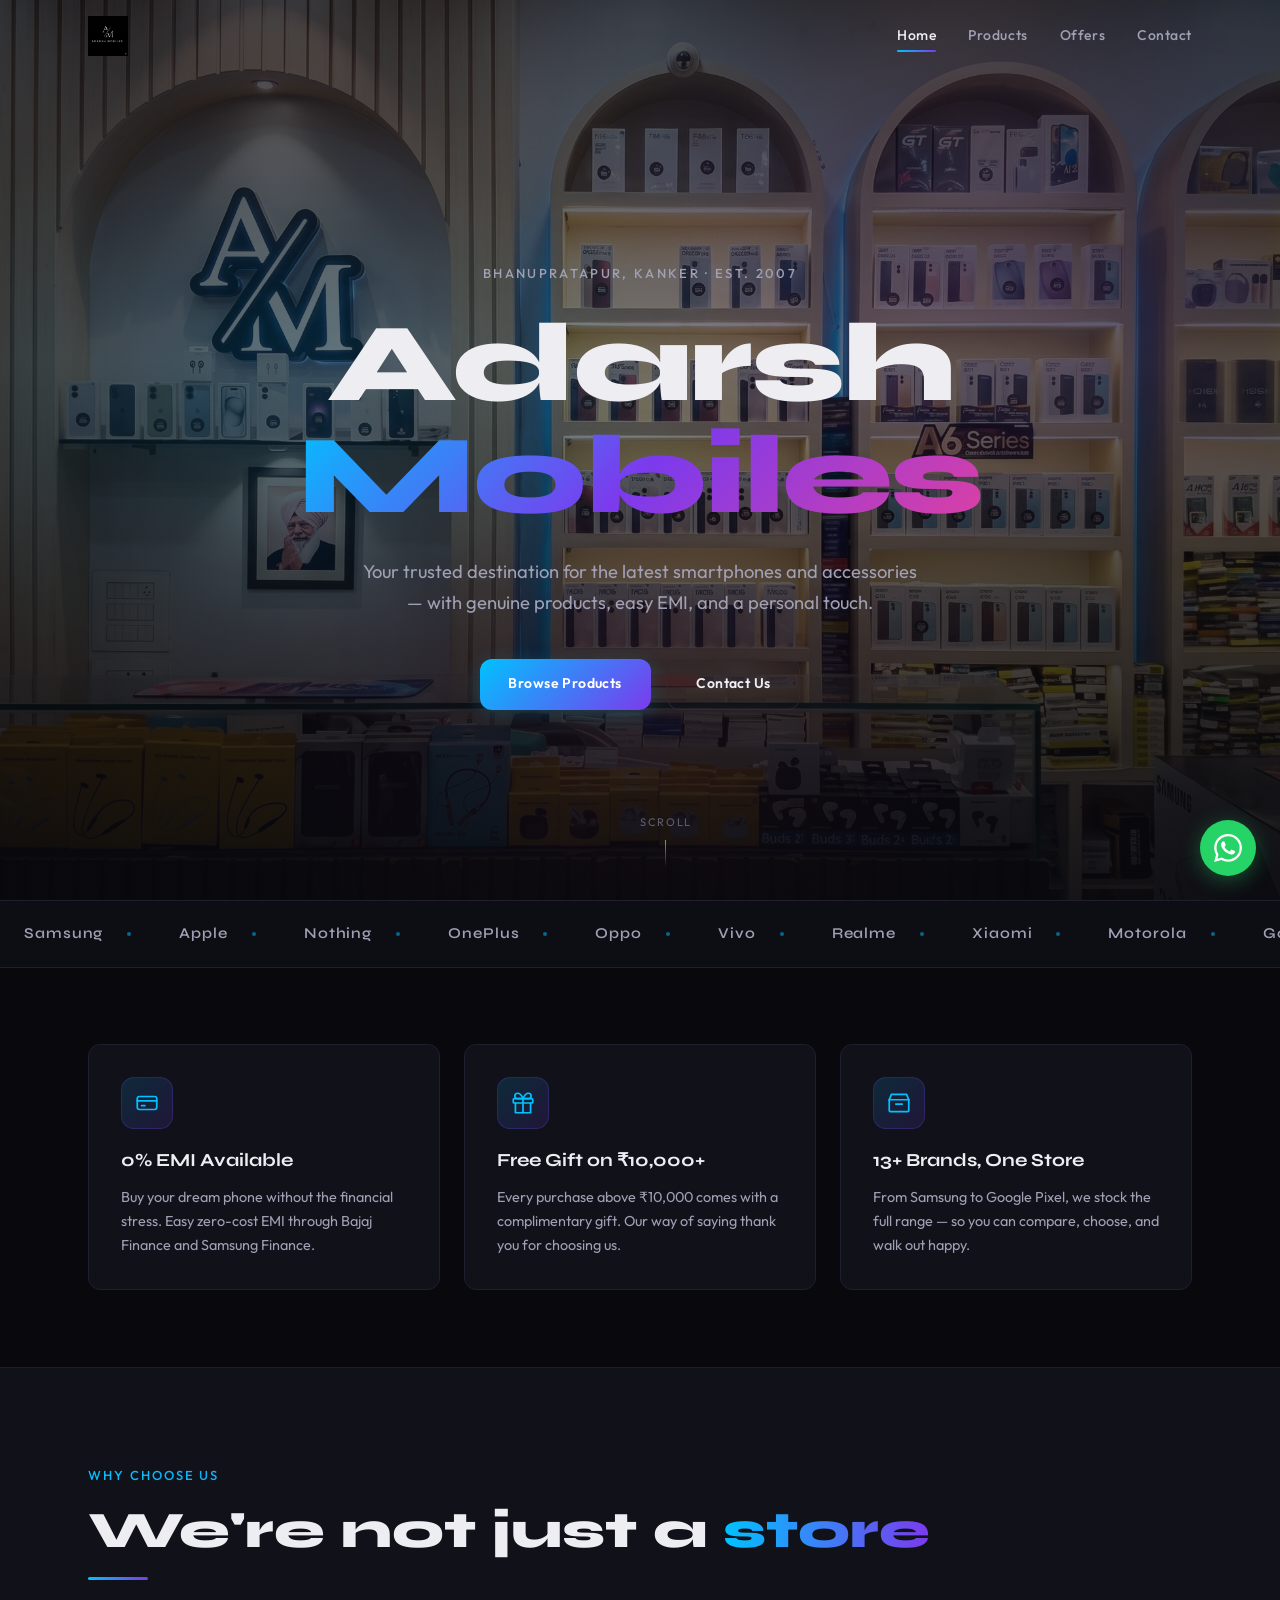
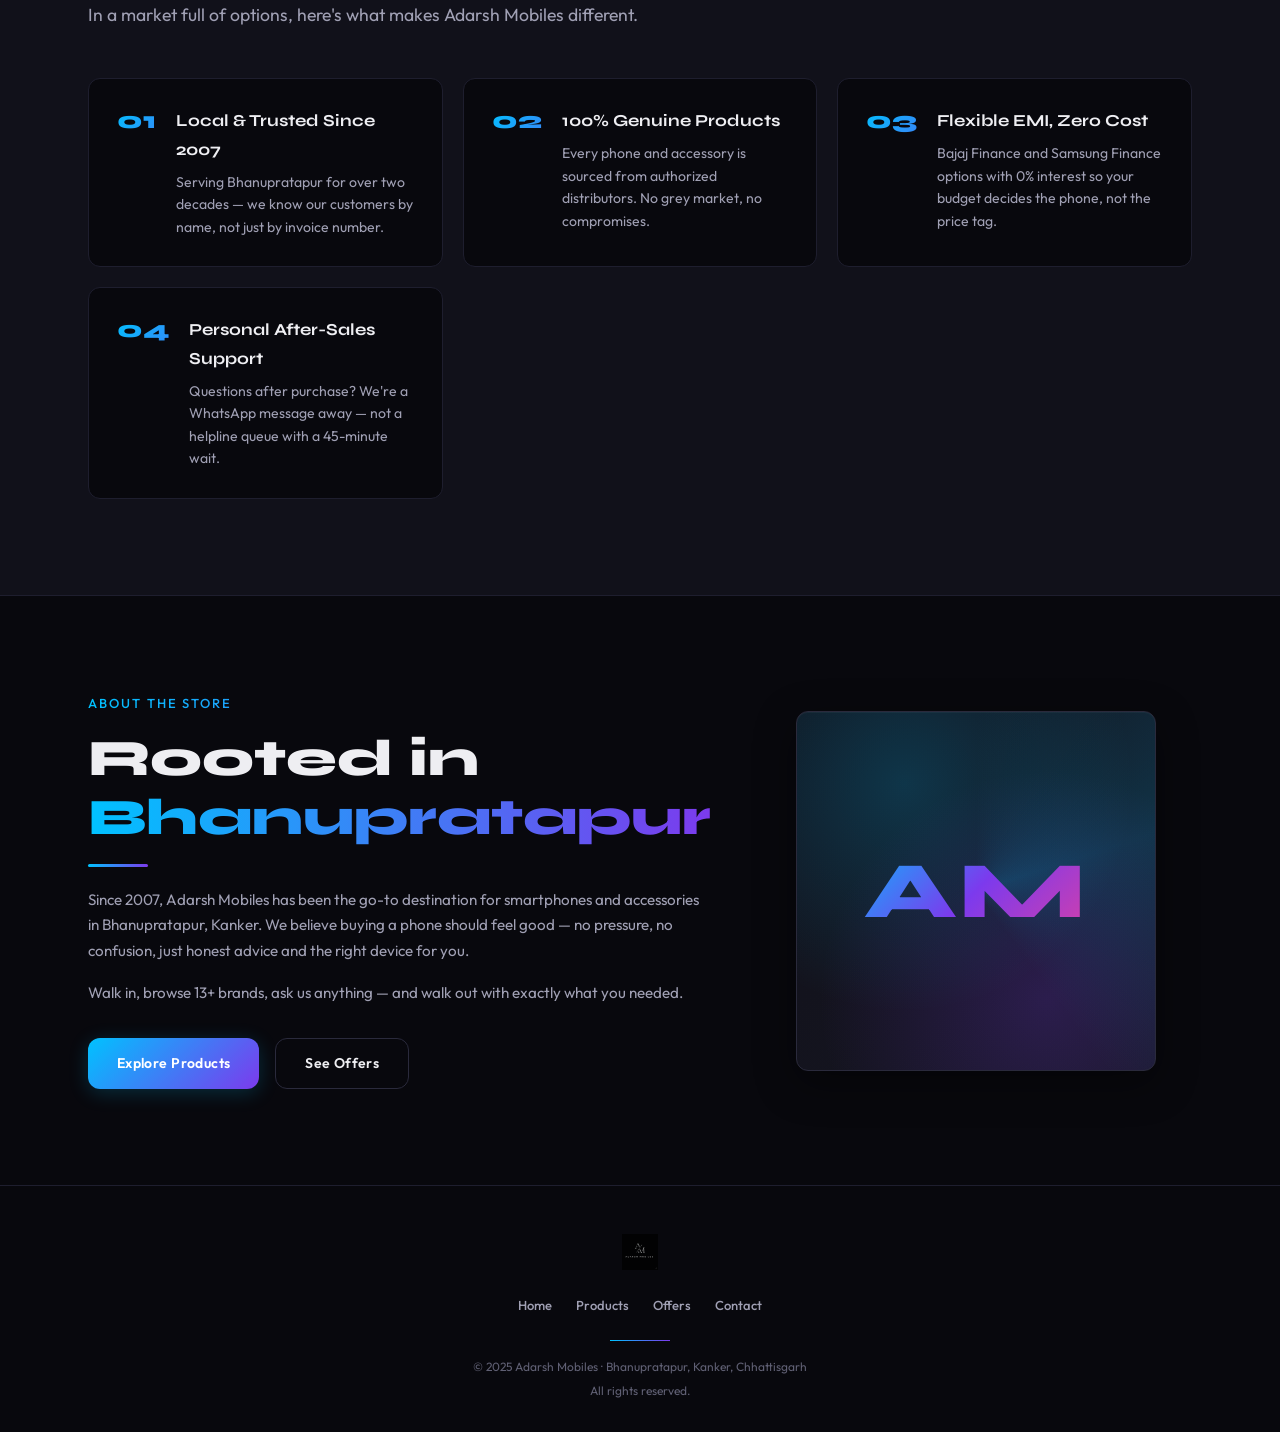
<file: index.html>
<!DOCTYPE html>
<html lang="en">
<head>
  <meta charset="UTF-8" />
  <meta name="viewport" content="width=device-width, initial-scale=1.0" />
  <title>Adarsh Mobiles — Bhanupratapur</title>
  <meta name="description" content="Adarsh Mobiles – Your trusted mobile phone destination in Bhanupratapur, Kanker since 2007. Latest smartphones, accessories, 0% EMI available." />
  <link rel="icon" type="image/png" href="assets/logo.png" />
  <link rel="stylesheet" href="styles.css" />
</head>
<body>

<!-- NAVBAR -->
<nav class="navbar" id="navbar">
  <div class="nav-container">
    <a href="index.html" class="nav-logo">
      <img src="assets/logo.png" alt="Adarsh Mobiles" />
    </a>
    <div class="nav-links" id="navLinks">
      <a href="index.html"    class="nav-link">Home</a>
      <a href="products.html" class="nav-link">Products</a>
      <a href="offers.html"   class="nav-link">Offers</a>
      <a href="contact.html"  class="nav-link">Contact</a>
    </div>
    <button class="hamburger" id="hamburger" aria-label="Toggle menu">
      <span></span><span></span><span></span>
    </button>
  </div>
</nav>

<!-- HERO -->
<section class="hero">
  <div class="hero-bg">
    <img class="hero-bg-img" src="assets/shop.jpg" alt="Adarsh Mobiles Store" />
    <div class="hero-bg-placeholder">
      <div class="hero-bg-pattern"></div>
    </div>
  </div>
  <div class="hero-overlay"></div>

  <div class="hero-content page-content">
    <p class="hero-label">Bhanupratapur, Kanker &middot; Est. 2007</p>
    <h1 class="hero-title">
      Adarsh<br /><em>Mobiles</em>
    </h1>
    <p class="hero-tagline">
      Your trusted destination for the latest smartphones and accessories — with genuine products, easy EMI, and a personal touch.
    </p>
    <div class="hero-actions">
      <a href="products.html" class="btn btn-primary">Browse Products</a>
      <a href="contact.html"  class="btn btn-outline">Contact Us</a>
    </div>
  </div>

  <div class="hero-scroll-hint">
    <span>Scroll</span>
    <div class="scroll-arrow"></div>
  </div>
</section>

<!-- BRAND MARQUEE -->
<div class="marquee-section">
  <div class="marquee-track">
    <!-- First set -->
    <div class="marquee-item"><span>Samsung</span><div class="marquee-dot"></div></div>
    <div class="marquee-item"><span>Apple</span><div class="marquee-dot"></div></div>
    <div class="marquee-item"><span>Nothing</span><div class="marquee-dot"></div></div>
    <div class="marquee-item"><span>OnePlus</span><div class="marquee-dot"></div></div>
    <div class="marquee-item"><span>Oppo</span><div class="marquee-dot"></div></div>
    <div class="marquee-item"><span>Vivo</span><div class="marquee-dot"></div></div>
    <div class="marquee-item"><span>Realme</span><div class="marquee-dot"></div></div>
    <div class="marquee-item"><span>Xiaomi</span><div class="marquee-dot"></div></div>
    <div class="marquee-item"><span>Motorola</span><div class="marquee-dot"></div></div>
    <div class="marquee-item"><span>Google Pixel</span><div class="marquee-dot"></div></div>
    <div class="marquee-item"><span>iQOO</span><div class="marquee-dot"></div></div>
    <div class="marquee-item"><span>CMF</span><div class="marquee-dot"></div></div>
    <div class="marquee-item"><span>Poco</span><div class="marquee-dot"></div></div>
    <!-- Duplicate for seamless loop -->
    <div class="marquee-item"><span>Samsung</span><div class="marquee-dot"></div></div>
    <div class="marquee-item"><span>Apple</span><div class="marquee-dot"></div></div>
    <div class="marquee-item"><span>Nothing</span><div class="marquee-dot"></div></div>
    <div class="marquee-item"><span>OnePlus</span><div class="marquee-dot"></div></div>
    <div class="marquee-item"><span>Oppo</span><div class="marquee-dot"></div></div>
    <div class="marquee-item"><span>Vivo</span><div class="marquee-dot"></div></div>
    <div class="marquee-item"><span>Realme</span><div class="marquee-dot"></div></div>
    <div class="marquee-item"><span>Xiaomi</span><div class="marquee-dot"></div></div>
    <div class="marquee-item"><span>Motorola</span><div class="marquee-dot"></div></div>
    <div class="marquee-item"><span>Google Pixel</span><div class="marquee-dot"></div></div>
    <div class="marquee-item"><span>iQOO</span><div class="marquee-dot"></div></div>
    <div class="marquee-item"><span>CMF</span><div class="marquee-dot"></div></div>
    <div class="marquee-item"><span>Poco</span><div class="marquee-dot"></div></div>
  </div>
</div>

<!-- USP STRIP -->
<div style="background: var(--bg);">
  <div class="usp-grid reveal">
    <div class="usp-card reveal">
      <div class="usp-icon">
        <svg viewBox="0 0 24 24"><rect x="3" y="6" width="18" height="12" rx="2"/><line x1="3" y1="10" x2="21" y2="10"/><line x1="7" y1="14.5" x2="10" y2="14.5"/></svg>
      </div>
      <h3>0% EMI Available</h3>
      <p>Buy your dream phone without the financial stress. Easy zero-cost EMI through Bajaj Finance and Samsung Finance.</p>
    </div>
    <div class="usp-card reveal reveal-delay-1">
      <div class="usp-icon">
        <svg viewBox="0 0 24 24"><rect x="3" y="8" width="18" height="4" rx="1"/><path d="M5 12v9h14v-9"/><path d="M12 8v13"/><path d="M12 8s-2-5-5-5a2.5 2.5 0 0 0 0 5zM12 8s2-5 5-5a2.5 2.5 0 0 1 0 5z"/></svg>
      </div>
      <h3>Free Gift on ₹10,000+</h3>
      <p>Every purchase above ₹10,000 comes with a complimentary gift. Our way of saying thank you for choosing us.</p>
    </div>
    <div class="usp-card reveal reveal-delay-2">
      <div class="usp-icon">
        <svg viewBox="0 0 24 24"><path d="M3 9l2-5h14l2 5"/><path d="M3 9v10a1 1 0 0 0 1 1h16a1 1 0 0 0 1-1V9"/><path d="M3 9h18"/><path d="M9 13h6"/></svg>
      </div>
      <h3>13+ Brands, One Store</h3>
      <p>From Samsung to Google Pixel, we stock the full range — so you can compare, choose, and walk out happy.</p>
    </div>
  </div>
</div>

<!-- WHY CHOOSE US -->
<div style="background: var(--surface); border-top: 1px solid var(--border); border-bottom: 1px solid var(--border);">
  <div class="section">
    <div class="section-label reveal">Why Choose Us</div>
    <h2 class="section-title reveal reveal-delay-1">We're not just a <em>store</em></h2>
    <div class="gold-rule reveal reveal-delay-2"></div>
    <p class="section-subtitle reveal reveal-delay-2" style="margin-bottom: 3rem;">
      In a market full of options, here's what makes Adarsh Mobiles different.
    </p>
    <div class="wcus-grid">
      <div class="wcu-card reveal">
        <div class="wcu-num">01</div>
        <div>
          <h3>Local & Trusted Since 2007</h3>
          <p>Serving Bhanupratapur for over two decades — we know our customers by name, not just by invoice number.</p>
        </div>
      </div>
      <div class="wcu-card reveal reveal-delay-1">
        <div class="wcu-num">02</div>
        <div>
          <h3>100% Genuine Products</h3>
          <p>Every phone and accessory is sourced from authorized distributors. No grey market, no compromises.</p>
        </div>
      </div>
      <div class="wcu-card reveal reveal-delay-2">
        <div class="wcu-num">03</div>
        <div>
          <h3>Flexible EMI, Zero Cost</h3>
          <p>Bajaj Finance and Samsung Finance options with 0% interest so your budget decides the phone, not the price tag.</p>
        </div>
      </div>
      <div class="wcu-card reveal reveal-delay-3">
        <div class="wcu-num">04</div>
        <div>
          <h3>Personal After-Sales Support</h3>
          <p>Questions after purchase? We're a WhatsApp message away — not a helpline queue with a 45-minute wait.</p>
        </div>
      </div>
    </div>
  </div>
</div>

<!-- ABOUT SNIPPET -->
<div class="section">
  <div class="about-snippet">
    <div class="about-text">
      <div class="section-label reveal">About the Store</div>
      <h2 class="section-title reveal reveal-delay-1">Rooted in <em>Bhanupratapur</em></h2>
      <div class="gold-rule reveal reveal-delay-1"></div>
      <div class="reveal reveal-delay-2">
        <p>Since 2007, Adarsh Mobiles has been the go-to destination for smartphones and accessories in Bhanupratapur, Kanker. We believe buying a phone should feel good — no pressure, no confusion, just honest advice and the right device for you.</p>
        <p>Walk in, browse 13+ brands, ask us anything — and walk out with exactly what you needed.</p>
      </div>
      <div class="reveal reveal-delay-3" style="margin-top: 2rem; display: flex; gap: 1rem; flex-wrap: wrap;">
        <a href="products.html" class="btn btn-primary">Explore Products</a>
        <a href="offers.html"   class="btn btn-outline">See Offers</a>
      </div>
    </div>
    <div class="about-visual reveal reveal-delay-2">
      <!-- Replace with shop photo -->
      <div class="about-visual-placeholder" aria-label="Adarsh Mobiles"></div>
    </div>
  </div>
</div>

<!-- FLOATING WHATSAPP -->
<a href="https://wa.me/916264002060?text=Hi%2C%20I%27m%20interested%20in%20your%20products%20at%20Adarsh%20Mobiles."
   class="float-wa" aria-label="Chat on WhatsApp" target="_blank" rel="noopener">
  <svg viewBox="0 0 24 24" xmlns="http://www.w3.org/2000/svg">
    <path d="M17.472 14.382c-.297-.149-1.758-.867-2.03-.967-.273-.099-.471-.148-.67.15-.197.297-.767.966-.94 1.164-.173.199-.347.223-.644.075-.297-.15-1.255-.463-2.39-1.475-.883-.788-1.48-1.761-1.653-2.059-.173-.297-.018-.458.13-.606.134-.133.298-.347.446-.52.149-.174.198-.298.298-.497.099-.198.05-.371-.025-.52-.075-.149-.669-1.612-.916-2.207-.242-.579-.487-.5-.669-.51-.173-.008-.371-.01-.57-.01-.198 0-.52.074-.792.372-.272.297-1.04 1.016-1.04 2.479 0 1.462 1.065 2.875 1.213 3.074.149.198 2.096 3.2 5.077 4.487.709.306 1.262.489 1.694.625.712.227 1.36.195 1.871.118.571-.085 1.758-.719 2.006-1.413.248-.694.248-1.289.173-1.413-.074-.124-.272-.198-.57-.347m-5.421 7.403h-.004a9.87 9.87 0 01-5.031-1.378l-.361-.214-3.741.982.998-3.648-.235-.374a9.86 9.86 0 01-1.51-5.26c.001-5.45 4.436-9.884 9.888-9.884 2.64 0 5.122 1.03 6.988 2.898a9.825 9.825 0 012.893 6.994c-.003 5.45-4.437 9.884-9.885 9.884m8.413-18.297A11.815 11.815 0 0012.05 0C5.495 0 .16 5.335.157 11.892c0 2.096.547 4.142 1.588 5.945L.057 24l6.305-1.654a11.882 11.882 0 005.683 1.448h.005c6.554 0 11.89-5.335 11.893-11.893a11.821 11.821 0 00-3.48-8.413z"/>
  </svg>
</a>

<!-- FOOTER -->
<footer>
  <div class="footer-logo">
    <img src="assets/logo.png" alt="Adarsh Mobiles" />
  </div>
  <div class="footer-links">
    <a href="index.html"    class="footer-link">Home</a>
    <a href="products.html" class="footer-link">Products</a>
    <a href="offers.html"   class="footer-link">Offers</a>
    <a href="contact.html"  class="footer-link">Contact</a>
  </div>
  <div class="footer-divider"></div>
  <p class="footer-copy">
    &copy; 2025 Adarsh Mobiles &middot; Bhanupratapur, Kanker, Chhattisgarh<br />
    <span style="margin-top:0.25rem; display:block;">All rights reserved.</span>
  </p>
</footer>

<script src="main.js"></script>
</body>
</html>
</file>
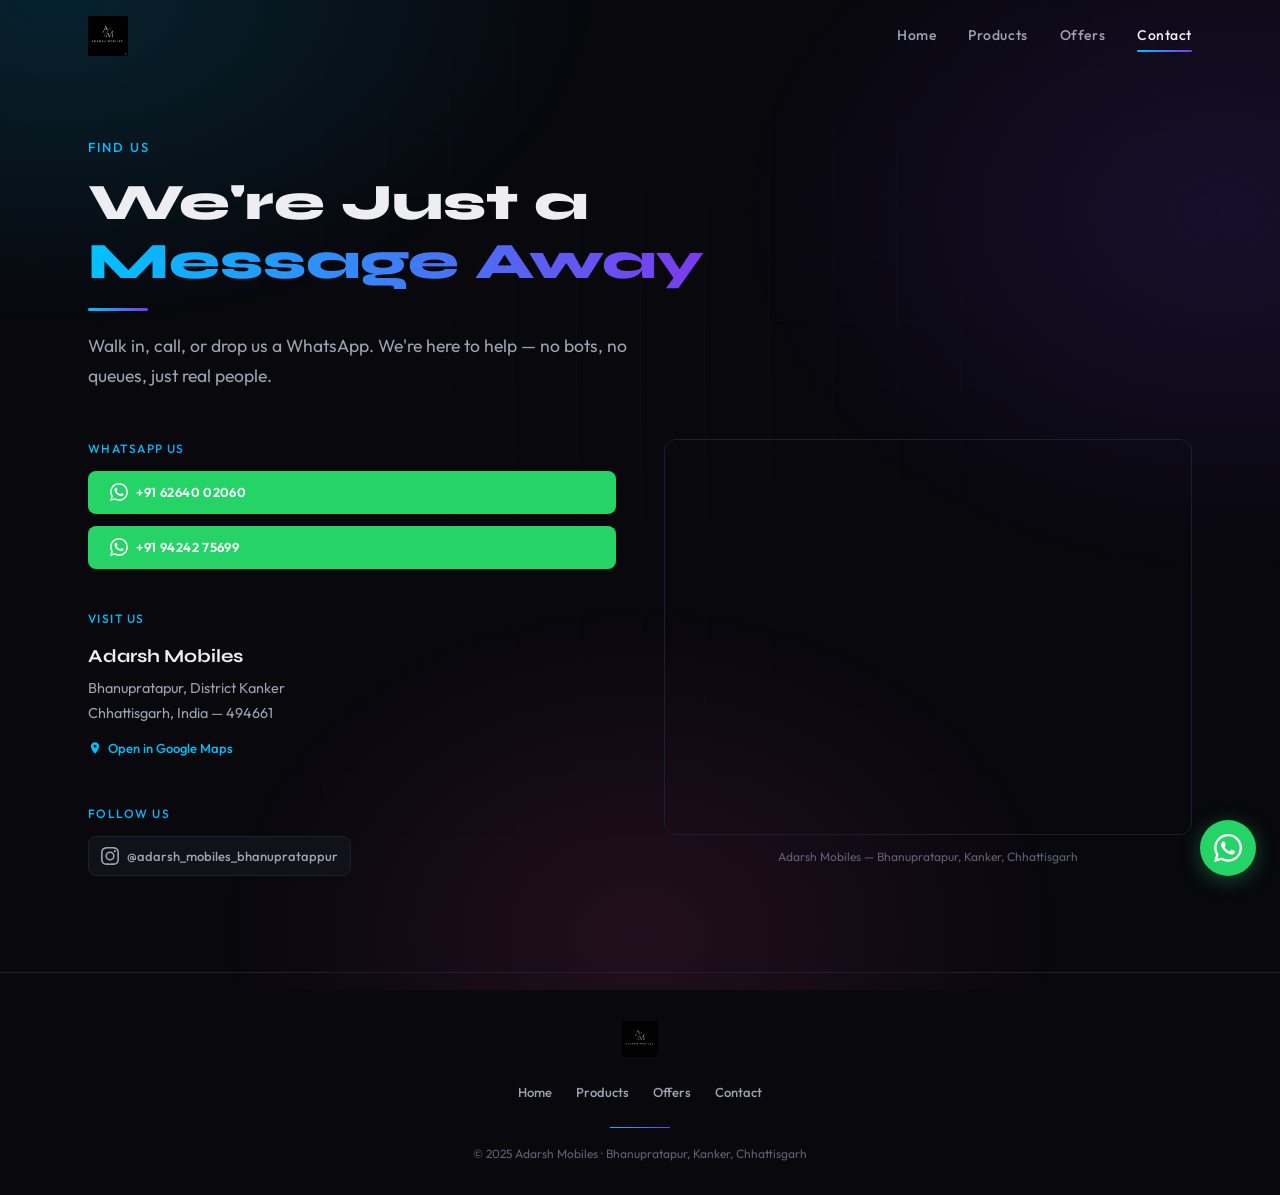
<file: contact.html>
<!DOCTYPE html>
<html lang="en">
<head>
  <meta charset="UTF-8" />
  <meta name="viewport" content="width=device-width, initial-scale=1.0" />
  <title>Contact — Adarsh Mobiles</title>
  <meta name="description" content="Get in touch with Adarsh Mobiles, Bhanupratapur. WhatsApp, Instagram, and store address." />
  <link rel="icon" type="image/png" href="assets/logo.png" />
  <link rel="stylesheet" href="styles.css" />
</head>
<body>

<!-- NAVBAR -->
<nav class="navbar scrolled" id="navbar">
  <div class="nav-container">
    <a href="index.html" class="nav-logo">
      <img src="assets/logo.png" alt="Adarsh Mobiles" />
    </a>
    <div class="nav-links" id="navLinks">
      <a href="index.html"    class="nav-link">Home</a>
      <a href="products.html" class="nav-link">Products</a>
      <a href="offers.html"   class="nav-link">Offers</a>
      <a href="contact.html"  class="nav-link">Contact</a>
    </div>
    <button class="hamburger" id="hamburger" aria-label="Toggle menu">
      <span></span><span></span><span></span>
    </button>
  </div>
</nav>

<!-- PAGE HERO -->
<div class="page-hero page-content">
  <div class="page-hero-inner">
    <div class="section-label">Find Us</div>
    <h1 class="section-title">We're Just a <em>Message Away</em></h1>
    <div class="gold-rule"></div>
    <p class="section-subtitle">Walk in, call, or drop us a WhatsApp. We're here to help — no bots, no queues, just real people.</p>
  </div>
</div>

<!-- CONTACT SECTION -->
<div class="section" style="padding-top: 0;">
  <div class="contact-grid">

    <!-- LEFT: INFO -->
    <div class="contact-info-block">

      <div class="contact-detail reveal">
        <span class="contact-detail-label">WhatsApp Us</span>
        <div class="wa-buttons">
          <a href="https://wa.me/916264002060?text=Hi%2C%20I%27m%20reaching%20out%20from%20the%20Adarsh%20Mobiles%20website."
             class="btn btn-wa" target="_blank" rel="noopener">
            <svg style="width:18px;height:18px;fill:#fff;flex-shrink:0;" viewBox="0 0 24 24">
              <path d="M17.472 14.382c-.297-.149-1.758-.867-2.03-.967-.273-.099-.471-.148-.67.15-.197.297-.767.966-.94 1.164-.173.199-.347.223-.644.075-.297-.15-1.255-.463-2.39-1.475-.883-.788-1.48-1.761-1.653-2.059-.173-.297-.018-.458.13-.606.134-.133.298-.347.446-.52.149-.174.198-.298.298-.497.099-.198.05-.371-.025-.52-.075-.149-.669-1.612-.916-2.207-.242-.579-.487-.5-.669-.51-.173-.008-.371-.01-.57-.01-.198 0-.52.074-.792.372-.272.297-1.04 1.016-1.04 2.479 0 1.462 1.065 2.875 1.213 3.074.149.198 2.096 3.2 5.077 4.487.709.306 1.262.489 1.694.625.712.227 1.36.195 1.871.118.571-.085 1.758-.719 2.006-1.413.248-.694.248-1.289.173-1.413-.074-.124-.272-.198-.57-.347m-5.421 7.403h-.004a9.87 9.87 0 01-5.031-1.378l-.361-.214-3.741.982.998-3.648-.235-.374a9.86 9.86 0 01-1.51-5.26c.001-5.45 4.436-9.884 9.888-9.884 2.64 0 5.122 1.03 6.988 2.898a9.825 9.825 0 012.893 6.994c-.003 5.45-4.437 9.884-9.885 9.884m8.413-18.297A11.815 11.815 0 0012.05 0C5.495 0 .16 5.335.157 11.892c0 2.096.547 4.142 1.588 5.945L.057 24l6.305-1.654a11.882 11.882 0 005.683 1.448h.005c6.554 0 11.89-5.335 11.893-11.893a11.821 11.821 0 00-3.48-8.413z"/>
            </svg>
            +91 62640 02060
          </a>
          <a href="https://wa.me/919424275699?text=Hi%2C%20I%27m%20reaching%20out%20from%20the%20Adarsh%20Mobiles%20website."
             class="btn btn-wa" target="_blank" rel="noopener">
            <svg style="width:18px;height:18px;fill:#fff;flex-shrink:0;" viewBox="0 0 24 24">
              <path d="M17.472 14.382c-.297-.149-1.758-.867-2.03-.967-.273-.099-.471-.148-.67.15-.197.297-.767.966-.94 1.164-.173.199-.347.223-.644.075-.297-.15-1.255-.463-2.39-1.475-.883-.788-1.48-1.761-1.653-2.059-.173-.297-.018-.458.13-.606.134-.133.298-.347.446-.52.149-.174.198-.298.298-.497.099-.198.05-.371-.025-.52-.075-.149-.669-1.612-.916-2.207-.242-.579-.487-.5-.669-.51-.173-.008-.371-.01-.57-.01-.198 0-.52.074-.792.372-.272.297-1.04 1.016-1.04 2.479 0 1.462 1.065 2.875 1.213 3.074.149.198 2.096 3.2 5.077 4.487.709.306 1.262.489 1.694.625.712.227 1.36.195 1.871.118.571-.085 1.758-.719 2.006-1.413.248-.694.248-1.289.173-1.413-.074-.124-.272-.198-.57-.347m-5.421 7.403h-.004a9.87 9.87 0 01-5.031-1.378l-.361-.214-3.741.982.998-3.648-.235-.374a9.86 9.86 0 01-1.51-5.26c.001-5.45 4.436-9.884 9.888-9.884 2.64 0 5.122 1.03 6.988 2.898a9.825 9.825 0 012.893 6.994c-.003 5.45-4.437 9.884-9.885 9.884m8.413-18.297A11.815 11.815 0 0012.05 0C5.495 0 .16 5.335.157 11.892c0 2.096.547 4.142 1.588 5.945L.057 24l6.305-1.654a11.882 11.882 0 005.683 1.448h.005c6.554 0 11.89-5.335 11.893-11.893a11.821 11.821 0 00-3.48-8.413z"/>
            </svg>
            +91 94242 75699
          </a>
        </div>
      </div>

      <div class="contact-detail reveal reveal-delay-1">
        <span class="contact-detail-label">Visit Us</span>
        <div class="contact-detail-value">Adarsh Mobiles</div>
        <div class="contact-detail-sub">
          Bhanupratapur, District Kanker<br />
          Chhattisgarh, India — 494661
        </div>
        <a href="https://maps.app.goo.gl/AniSqY7bLKhz1cWw8"
           target="_blank" rel="noopener"
           style="display:inline-flex; align-items:center; gap:0.4rem; font-size:13px; font-weight:500; color:var(--cyan); margin-top:0.75rem; transition: opacity 0.3s;">
          <svg style="width:14px;height:14px;fill:var(--cyan);" viewBox="0 0 24 24"><path d="M12 2C8.13 2 5 5.13 5 9c0 5.25 7 13 7 13s7-7.75 7-13c0-3.87-3.13-7-7-7zm0 9.5a2.5 2.5 0 010-5 2.5 2.5 0 010 5z"/></svg>
          Open in Google Maps
        </a>
      </div>

      <div class="contact-detail reveal reveal-delay-2">
        <span class="contact-detail-label">Follow Us</span>
        <div class="social-row">
          <a href="https://www.instagram.com/adarsh_mobiles_bhanupratappur/"
             target="_blank" rel="noopener" class="social-btn">
            <svg viewBox="0 0 24 24">
              <path d="M12 2.163c3.204 0 3.584.012 4.85.07 3.252.148 4.771 1.691 4.919 4.919.058 1.265.069 1.645.069 4.849 0 3.205-.012 3.584-.069 4.849-.149 3.225-1.664 4.771-4.919 4.919-1.266.058-1.644.07-4.85.07-3.204 0-3.584-.012-4.849-.07-3.26-.149-4.771-1.699-4.919-4.92-.058-1.265-.07-1.644-.07-4.849 0-3.204.013-3.583.07-4.849.149-3.227 1.664-4.771 4.919-4.919 1.266-.057 1.645-.069 4.849-.069zM12 0C8.741 0 8.333.014 7.053.072 2.695.272.273 2.69.073 7.052.014 8.333 0 8.741 0 12c0 3.259.014 3.668.072 4.948.2 4.358 2.618 6.78 6.98 6.98C8.333 23.986 8.741 24 12 24c3.259 0 3.668-.014 4.948-.072 4.354-.2 6.782-2.618 6.979-6.98.059-1.28.073-1.689.073-4.948 0-3.259-.014-3.667-.072-4.947-.196-4.354-2.617-6.78-6.979-6.98C15.668.014 15.259 0 12 0zm0 5.838a6.162 6.162 0 100 12.324 6.162 6.162 0 000-12.324zM12 16a4 4 0 110-8 4 4 0 010 8zm6.406-11.845a1.44 1.44 0 100 2.881 1.44 1.44 0 000-2.881z"/>
            </svg>
            @adarsh_mobiles_bhanupratappur
          </a>
        </div>
      </div>

    </div>

    <!-- RIGHT: MAP -->
    <div class="reveal reveal-delay-1">
      <div class="map-container">
        <iframe
          src="https://maps.google.com/maps?q=Adarsh+Mobiles+836C%2B3R+Bhanupratappur+Chhattisgarh&z=17&t=m&output=embed"
          allowfullscreen
          loading="lazy"
          referrerpolicy="no-referrer-when-downgrade"
          title="Adarsh Mobiles Location">
        </iframe>
      </div>
      <p style="font-size:12px; color:var(--text-dim); margin-top:0.75rem; text-align:center;">
        Adarsh Mobiles — Bhanupratapur, Kanker, Chhattisgarh
      </p>
    </div>

  </div>
</div>

<!-- FLOATING WHATSAPP -->
<a href="https://wa.me/916264002060?text=Hi%2C%20I%27m%20reaching%20out%20from%20the%20Adarsh%20Mobiles%20website."
   class="float-wa" aria-label="Chat on WhatsApp" target="_blank" rel="noopener">
  <svg viewBox="0 0 24 24" xmlns="http://www.w3.org/2000/svg">
    <path d="M17.472 14.382c-.297-.149-1.758-.867-2.03-.967-.273-.099-.471-.148-.67.15-.197.297-.767.966-.94 1.164-.173.199-.347.223-.644.075-.297-.15-1.255-.463-2.39-1.475-.883-.788-1.48-1.761-1.653-2.059-.173-.297-.018-.458.13-.606.134-.133.298-.347.446-.52.149-.174.198-.298.298-.497.099-.198.05-.371-.025-.52-.075-.149-.669-1.612-.916-2.207-.242-.579-.487-.5-.669-.51-.173-.008-.371-.01-.57-.01-.198 0-.52.074-.792.372-.272.297-1.04 1.016-1.04 2.479 0 1.462 1.065 2.875 1.213 3.074.149.198 2.096 3.2 5.077 4.487.709.306 1.262.489 1.694.625.712.227 1.36.195 1.871.118.571-.085 1.758-.719 2.006-1.413.248-.694.248-1.289.173-1.413-.074-.124-.272-.198-.57-.347m-5.421 7.403h-.004a9.87 9.87 0 01-5.031-1.378l-.361-.214-3.741.982.998-3.648-.235-.374a9.86 9.86 0 01-1.51-5.26c.001-5.45 4.436-9.884 9.888-9.884 2.64 0 5.122 1.03 6.988 2.898a9.825 9.825 0 012.893 6.994c-.003 5.45-4.437 9.884-9.885 9.884m8.413-18.297A11.815 11.815 0 0012.05 0C5.495 0 .16 5.335.157 11.892c0 2.096.547 4.142 1.588 5.945L.057 24l6.305-1.654a11.882 11.882 0 005.683 1.448h.005c6.554 0 11.89-5.335 11.893-11.893a11.821 11.821 0 00-3.48-8.413z"/>
  </svg>
</a>

<!-- FOOTER -->
<footer>
  <div class="footer-logo">
    <img src="assets/logo.png" alt="Adarsh Mobiles" />
  </div>
  <div class="footer-links">
    <a href="index.html"    class="footer-link">Home</a>
    <a href="products.html" class="footer-link">Products</a>
    <a href="offers.html"   class="footer-link">Offers</a>
    <a href="contact.html"  class="footer-link">Contact</a>
  </div>
  <div class="footer-divider"></div>
  <p class="footer-copy">&copy; 2025 Adarsh Mobiles &middot; Bhanupratapur, Kanker, Chhattisgarh</p>
</footer>

<script src="main.js"></script>
</body>
</html>
</file>
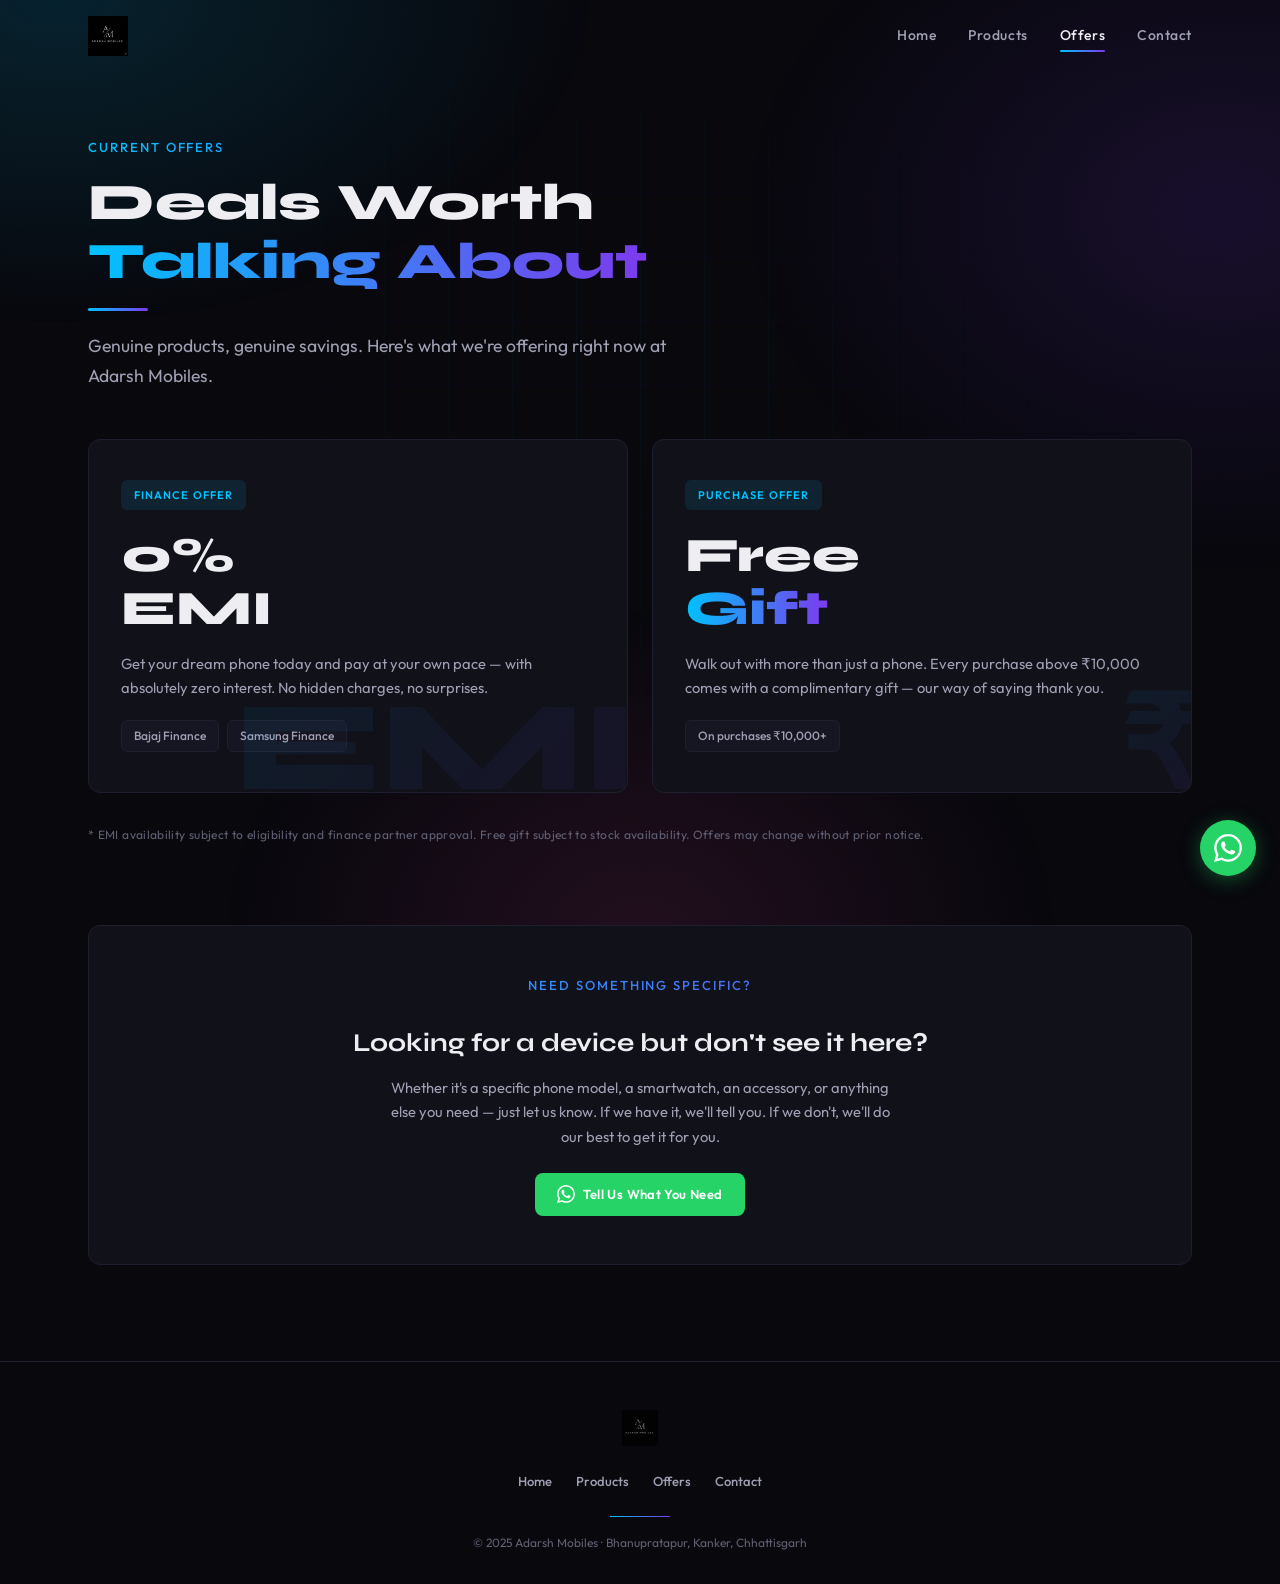
<file: offers.html>
<!DOCTYPE html>
<html lang="en">
<head>
  <meta charset="UTF-8" />
  <meta name="viewport" content="width=device-width, initial-scale=1.0" />
  <title>Offers — Adarsh Mobiles</title>
  <meta name="description" content="0% EMI, free gifts on purchases above ₹10,000, and more at Adarsh Mobiles, Bhanupratapur." />
  <link rel="icon" type="image/png" href="assets/logo.png" />
  <link rel="stylesheet" href="styles.css" />
</head>
<body>

<!-- NAVBAR -->
<nav class="navbar scrolled" id="navbar">
  <div class="nav-container">
    <a href="index.html" class="nav-logo">
      <img src="assets/logo.png" alt="Adarsh Mobiles" />
    </a>
    <div class="nav-links" id="navLinks">
      <a href="index.html"    class="nav-link">Home</a>
      <a href="products.html" class="nav-link">Products</a>
      <a href="offers.html"   class="nav-link">Offers</a>
      <a href="contact.html"  class="nav-link">Contact</a>
    </div>
    <button class="hamburger" id="hamburger" aria-label="Toggle menu">
      <span></span><span></span><span></span>
    </button>
  </div>
</nav>

<!-- PAGE HERO -->
<div class="page-hero page-content">
  <div class="page-hero-inner">
    <div class="section-label">Current Offers</div>
    <h1 class="section-title">Deals Worth <em>Talking About</em></h1>
    <div class="gold-rule"></div>
    <p class="section-subtitle">Genuine products, genuine savings. Here's what we're offering right now at Adarsh Mobiles.</p>
  </div>
</div>

<!-- OFFERS GRID -->
<div class="section" style="padding-top: 0;">

  <div class="offers-grid">

    <!-- EMI CARD -->
    <div class="offer-card reveal">
      <div class="offer-tag">Finance Offer</div>
      <h2>0%<br />EMI</h2>
      <p>
        Get your dream phone today and pay at your own pace — with absolutely zero interest. No hidden charges, no surprises.
      </p>
      <div class="offer-partners">
        <span class="partner-tag">Bajaj Finance</span>
        <span class="partner-tag">Samsung Finance</span>
      </div>
      <div class="offer-bg-text">EMI</div>
    </div>

    <!-- FREE GIFT CARD -->
    <div class="offer-card reveal reveal-delay-1">
      <div class="offer-tag">Purchase Offer</div>
      <h2>Free<br /><em>Gift</em></h2>
      <p>
        Walk out with more than just a phone. Every purchase above ₹10,000 comes with a complimentary gift — our way of saying thank you.
      </p>
      <div class="offer-partners">
        <span class="partner-tag">On purchases ₹10,000+</span>
      </div>
      <div class="offer-bg-text">₹</div>
    </div>

  </div>

  <!-- TERMS NOTE -->
  <p style="font-size:12px; color:var(--text-dim); margin-bottom: 5rem; letter-spacing:0.03em;">
    * EMI availability subject to eligibility and finance partner approval. Free gift subject to stock availability. Offers may change without prior notice.
  </p>

  <!-- CAN'T FIND SECTION -->
  <div class="cant-find reveal">
    <div class="section-label" style="margin-bottom:1.5rem;">Need Something Specific?</div>
    <h2>Looking for a device but don't see it here?</h2>
    <p>
      Whether it's a specific phone model, a smartwatch, an accessory, or anything else you need — just let us know. If we have it, we'll tell you. If we don't, we'll do our best to get it for you.
    </p>
    <a href="https://wa.me/916264002060?text=Hi%2C%20I%27m%20looking%20for%20something%20specific%20at%20Adarsh%20Mobiles.%20Can%20you%20help%3F"
       class="btn btn-wa" target="_blank" rel="noopener">
      <svg style="width:18px;height:18px;fill:#fff;flex-shrink:0;" viewBox="0 0 24 24">
        <path d="M17.472 14.382c-.297-.149-1.758-.867-2.03-.967-.273-.099-.471-.148-.67.15-.197.297-.767.966-.94 1.164-.173.199-.347.223-.644.075-.297-.15-1.255-.463-2.39-1.475-.883-.788-1.48-1.761-1.653-2.059-.173-.297-.018-.458.13-.606.134-.133.298-.347.446-.52.149-.174.198-.298.298-.497.099-.198.05-.371-.025-.52-.075-.149-.669-1.612-.916-2.207-.242-.579-.487-.5-.669-.51-.173-.008-.371-.01-.57-.01-.198 0-.52.074-.792.372-.272.297-1.04 1.016-1.04 2.479 0 1.462 1.065 2.875 1.213 3.074.149.198 2.096 3.2 5.077 4.487.709.306 1.262.489 1.694.625.712.227 1.36.195 1.871.118.571-.085 1.758-.719 2.006-1.413.248-.694.248-1.289.173-1.413-.074-.124-.272-.198-.57-.347m-5.421 7.403h-.004a9.87 9.87 0 01-5.031-1.378l-.361-.214-3.741.982.998-3.648-.235-.374a9.86 9.86 0 01-1.51-5.26c.001-5.45 4.436-9.884 9.888-9.884 2.64 0 5.122 1.03 6.988 2.898a9.825 9.825 0 012.893 6.994c-.003 5.45-4.437 9.884-9.885 9.884m8.413-18.297A11.815 11.815 0 0012.05 0C5.495 0 .16 5.335.157 11.892c0 2.096.547 4.142 1.588 5.945L.057 24l6.305-1.654a11.882 11.882 0 005.683 1.448h.005c6.554 0 11.89-5.335 11.893-11.893a11.821 11.821 0 00-3.48-8.413z"/>
      </svg>
      Tell Us What You Need
    </a>
  </div>

</div>

<!-- FLOATING WHATSAPP -->
<a href="https://wa.me/916264002060?text=Hi%2C%20I%27m%20interested%20in%20your%20offers%20at%20Adarsh%20Mobiles."
   class="float-wa" aria-label="Chat on WhatsApp" target="_blank" rel="noopener">
  <svg viewBox="0 0 24 24" xmlns="http://www.w3.org/2000/svg">
    <path d="M17.472 14.382c-.297-.149-1.758-.867-2.03-.967-.273-.099-.471-.148-.67.15-.197.297-.767.966-.94 1.164-.173.199-.347.223-.644.075-.297-.15-1.255-.463-2.39-1.475-.883-.788-1.48-1.761-1.653-2.059-.173-.297-.018-.458.13-.606.134-.133.298-.347.446-.52.149-.174.198-.298.298-.497.099-.198.05-.371-.025-.52-.075-.149-.669-1.612-.916-2.207-.242-.579-.487-.5-.669-.51-.173-.008-.371-.01-.57-.01-.198 0-.52.074-.792.372-.272.297-1.04 1.016-1.04 2.479 0 1.462 1.065 2.875 1.213 3.074.149.198 2.096 3.2 5.077 4.487.709.306 1.262.489 1.694.625.712.227 1.36.195 1.871.118.571-.085 1.758-.719 2.006-1.413.248-.694.248-1.289.173-1.413-.074-.124-.272-.198-.57-.347m-5.421 7.403h-.004a9.87 9.87 0 01-5.031-1.378l-.361-.214-3.741.982.998-3.648-.235-.374a9.86 9.86 0 01-1.51-5.26c.001-5.45 4.436-9.884 9.888-9.884 2.64 0 5.122 1.03 6.988 2.898a9.825 9.825 0 012.893 6.994c-.003 5.45-4.437 9.884-9.885 9.884m8.413-18.297A11.815 11.815 0 0012.05 0C5.495 0 .16 5.335.157 11.892c0 2.096.547 4.142 1.588 5.945L.057 24l6.305-1.654a11.882 11.882 0 005.683 1.448h.005c6.554 0 11.89-5.335 11.893-11.893a11.821 11.821 0 00-3.48-8.413z"/>
  </svg>
</a>

<!-- FOOTER -->
<footer>
  <div class="footer-logo">
    <img src="assets/logo.png" alt="Adarsh Mobiles" />
  </div>
  <div class="footer-links">
    <a href="index.html"    class="footer-link">Home</a>
    <a href="products.html" class="footer-link">Products</a>
    <a href="offers.html"   class="footer-link">Offers</a>
    <a href="contact.html"  class="footer-link">Contact</a>
  </div>
  <div class="footer-divider"></div>
  <p class="footer-copy">&copy; 2025 Adarsh Mobiles &middot; Bhanupratapur, Kanker, Chhattisgarh</p>
</footer>

<script src="main.js"></script>
</body>
</html>
</file>
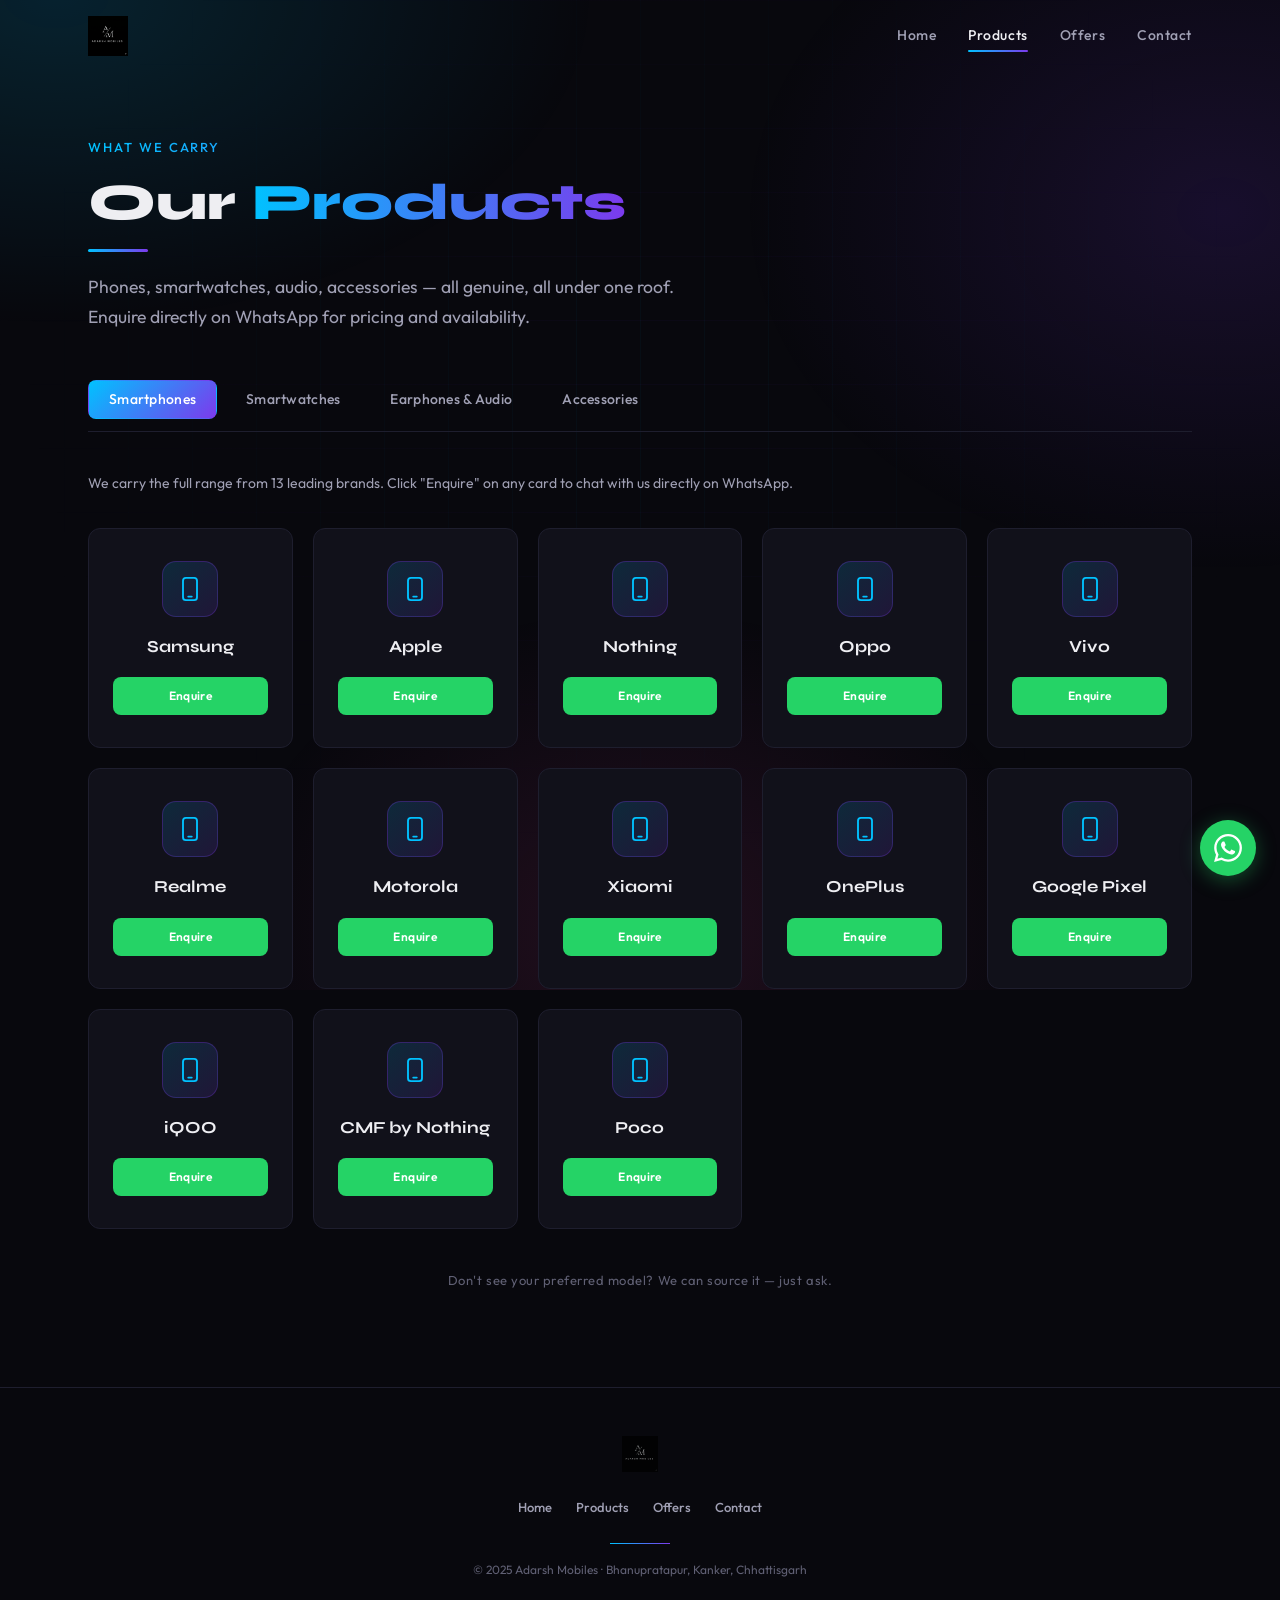
<file: products.html>
<!DOCTYPE html>
<html lang="en">
<head>
  <meta charset="UTF-8" />
  <meta name="viewport" content="width=device-width, initial-scale=1.0" />
  <title>Products — Adarsh Mobiles</title>
  <meta name="description" content="Browse smartphones from 13+ brands, smartwatches, earphones, neckbands, and accessories at Adarsh Mobiles, Bhanupratapur." />
  <link rel="icon" type="image/png" href="assets/logo.png" />
  <link rel="stylesheet" href="styles.css" />
</head>
<body>

<!-- NAVBAR -->
<nav class="navbar scrolled" id="navbar">
  <div class="nav-container">
    <a href="index.html" class="nav-logo">
      <img src="assets/logo.png" alt="Adarsh Mobiles" />
    </a>
    <div class="nav-links" id="navLinks">
      <a href="index.html"    class="nav-link">Home</a>
      <a href="products.html" class="nav-link">Products</a>
      <a href="offers.html"   class="nav-link">Offers</a>
      <a href="contact.html"  class="nav-link">Contact</a>
    </div>
    <button class="hamburger" id="hamburger" aria-label="Toggle menu">
      <span></span><span></span><span></span>
    </button>
  </div>
</nav>

<!-- PAGE HERO -->
<div class="page-hero page-content">
  <div class="page-hero-inner">
    <div class="section-label">What We Carry</div>
    <h1 class="section-title">Our <em>Products</em></h1>
    <div class="gold-rule"></div>
    <p class="section-subtitle">Phones, smartwatches, audio, accessories — all genuine, all under one roof. Enquire directly on WhatsApp for pricing and availability.</p>
  </div>
</div>

<!-- PRODUCTS MAIN -->
<div class="section" style="padding-top: 0;">

  <!-- CATEGORY TABS -->
  <div class="tab-bar">
    <button class="tab-btn active" data-tab="tab-phones">Smartphones</button>
    <button class="tab-btn" data-tab="tab-watches">Smartwatches</button>
    <button class="tab-btn" data-tab="tab-audio">Earphones &amp; Audio</button>
    <button class="tab-btn" data-tab="tab-accessories">Accessories</button>
  </div>

  <!-- ── SMARTPHONES ── -->
  <div id="tab-phones" class="tab-panel active">
    <p style="font-size:14px; color:var(--text-muted); margin-bottom:2rem;">
      We carry the full range from 13 leading brands. Click "Enquire" on any card to chat with us directly on WhatsApp.
    </p>
    <div class="brand-grid">

      <div class="brand-card reveal" data-brand="samsung">
        <div class="brand-icon"><svg viewBox="0 0 24 24"><rect x="6" y="2.5" width="12" height="19" rx="2.5"/><line x1="10.5" y1="18.5" x2="13.5" y2="18.5"/></svg></div>
        <h3>Samsung</h3>
        <a href="https://wa.me/916264002060?text=Hi%2C%20I%27m%20interested%20in%20Samsung%20phones%20at%20Adarsh%20Mobiles."
           class="btn btn-wa" target="_blank" rel="noopener">Enquire</a>
      </div>

      <div class="brand-card reveal reveal-delay-1" data-brand="apple">
        <div class="brand-icon"><svg viewBox="0 0 24 24"><rect x="6" y="2.5" width="12" height="19" rx="2.5"/><line x1="10.5" y1="18.5" x2="13.5" y2="18.5"/></svg></div>
        <h3>Apple</h3>
        <a href="https://wa.me/916264002060?text=Hi%2C%20I%27m%20interested%20in%20Apple%20products%20at%20Adarsh%20Mobiles."
           class="btn btn-wa" target="_blank" rel="noopener">Enquire</a>
      </div>

      <div class="brand-card reveal reveal-delay-2" data-brand="nothing">
        <div class="brand-icon"><svg viewBox="0 0 24 24"><rect x="6" y="2.5" width="12" height="19" rx="2.5"/><line x1="10.5" y1="18.5" x2="13.5" y2="18.5"/></svg></div>
        <h3>Nothing</h3>
        <a href="https://wa.me/916264002060?text=Hi%2C%20I%27m%20interested%20in%20Nothing%20phones%20at%20Adarsh%20Mobiles."
           class="btn btn-wa" target="_blank" rel="noopener">Enquire</a>
      </div>

      <div class="brand-card reveal" data-brand="oppo">
        <div class="brand-icon"><svg viewBox="0 0 24 24"><rect x="6" y="2.5" width="12" height="19" rx="2.5"/><line x1="10.5" y1="18.5" x2="13.5" y2="18.5"/></svg></div>
        <h3>Oppo</h3>
        <a href="https://wa.me/916264002060?text=Hi%2C%20I%27m%20interested%20in%20Oppo%20phones%20at%20Adarsh%20Mobiles."
           class="btn btn-wa" target="_blank" rel="noopener">Enquire</a>
      </div>

      <div class="brand-card reveal reveal-delay-1" data-brand="vivo">
        <div class="brand-icon"><svg viewBox="0 0 24 24"><rect x="6" y="2.5" width="12" height="19" rx="2.5"/><line x1="10.5" y1="18.5" x2="13.5" y2="18.5"/></svg></div>
        <h3>Vivo</h3>
        <a href="https://wa.me/916264002060?text=Hi%2C%20I%27m%20interested%20in%20Vivo%20phones%20at%20Adarsh%20Mobiles."
           class="btn btn-wa" target="_blank" rel="noopener">Enquire</a>
      </div>

      <div class="brand-card reveal reveal-delay-2" data-brand="realme">
        <div class="brand-icon"><svg viewBox="0 0 24 24"><rect x="6" y="2.5" width="12" height="19" rx="2.5"/><line x1="10.5" y1="18.5" x2="13.5" y2="18.5"/></svg></div>
        <h3>Realme</h3>
        <a href="https://wa.me/916264002060?text=Hi%2C%20I%27m%20interested%20in%20Realme%20phones%20at%20Adarsh%20Mobiles."
           class="btn btn-wa" target="_blank" rel="noopener">Enquire</a>
      </div>

      <div class="brand-card reveal" data-brand="motorola">
        <div class="brand-icon"><svg viewBox="0 0 24 24"><rect x="6" y="2.5" width="12" height="19" rx="2.5"/><line x1="10.5" y1="18.5" x2="13.5" y2="18.5"/></svg></div>
        <h3>Motorola</h3>
        <a href="https://wa.me/916264002060?text=Hi%2C%20I%27m%20interested%20in%20Motorola%20phones%20at%20Adarsh%20Mobiles."
           class="btn btn-wa" target="_blank" rel="noopener">Enquire</a>
      </div>

      <div class="brand-card reveal reveal-delay-1" data-brand="xiaomi">
        <div class="brand-icon"><svg viewBox="0 0 24 24"><rect x="6" y="2.5" width="12" height="19" rx="2.5"/><line x1="10.5" y1="18.5" x2="13.5" y2="18.5"/></svg></div>
        <h3>Xiaomi</h3>
        <a href="https://wa.me/916264002060?text=Hi%2C%20I%27m%20interested%20in%20Xiaomi%20phones%20at%20Adarsh%20Mobiles."
           class="btn btn-wa" target="_blank" rel="noopener">Enquire</a>
      </div>

      <div class="brand-card reveal reveal-delay-2" data-brand="oneplus">
        <div class="brand-icon"><svg viewBox="0 0 24 24"><rect x="6" y="2.5" width="12" height="19" rx="2.5"/><line x1="10.5" y1="18.5" x2="13.5" y2="18.5"/></svg></div>
        <h3>OnePlus</h3>
        <a href="https://wa.me/916264002060?text=Hi%2C%20I%27m%20interested%20in%20OnePlus%20phones%20at%20Adarsh%20Mobiles."
           class="btn btn-wa" target="_blank" rel="noopener">Enquire</a>
      </div>

      <div class="brand-card reveal" data-brand="pixel">
        <div class="brand-icon"><svg viewBox="0 0 24 24"><rect x="6" y="2.5" width="12" height="19" rx="2.5"/><line x1="10.5" y1="18.5" x2="13.5" y2="18.5"/></svg></div>
        <h3>Google Pixel</h3>
        <a href="https://wa.me/916264002060?text=Hi%2C%20I%27m%20interested%20in%20Google%20Pixel%20phones%20at%20Adarsh%20Mobiles."
           class="btn btn-wa" target="_blank" rel="noopener">Enquire</a>
      </div>

      <div class="brand-card reveal reveal-delay-1" data-brand="iqoo">
        <div class="brand-icon"><svg viewBox="0 0 24 24"><rect x="6" y="2.5" width="12" height="19" rx="2.5"/><line x1="10.5" y1="18.5" x2="13.5" y2="18.5"/></svg></div>
        <h3>iQOO</h3>
        <a href="https://wa.me/916264002060?text=Hi%2C%20I%27m%20interested%20in%20iQOO%20phones%20at%20Adarsh%20Mobiles."
           class="btn btn-wa" target="_blank" rel="noopener">Enquire</a>
      </div>

      <div class="brand-card reveal reveal-delay-2" data-brand="cmf">
        <div class="brand-icon"><svg viewBox="0 0 24 24"><rect x="6" y="2.5" width="12" height="19" rx="2.5"/><line x1="10.5" y1="18.5" x2="13.5" y2="18.5"/></svg></div>
        <h3>CMF by Nothing</h3>
        <a href="https://wa.me/916264002060?text=Hi%2C%20I%27m%20interested%20in%20CMF%20phones%20at%20Adarsh%20Mobiles."
           class="btn btn-wa" target="_blank" rel="noopener">Enquire</a>
      </div>

      <div class="brand-card reveal" data-brand="poco">
        <div class="brand-icon"><svg viewBox="0 0 24 24"><rect x="6" y="2.5" width="12" height="19" rx="2.5"/><line x1="10.5" y1="18.5" x2="13.5" y2="18.5"/></svg></div>
        <h3>Poco</h3>
        <a href="https://wa.me/916264002060?text=Hi%2C%20I%27m%20interested%20in%20Poco%20phones%20at%20Adarsh%20Mobiles."
           class="btn btn-wa" target="_blank" rel="noopener">Enquire</a>
      </div>

    </div>

    <p style="font-size:13px; color:var(--text-dim); margin-top:2.5rem; text-align:center; letter-spacing:0.04em;">
      Don't see your preferred model? We can source it — just ask.
    </p>
  </div>

  <!-- ── SMARTWATCHES ── -->
  <div id="tab-watches" class="tab-panel">
    <p style="font-size:14px; color:var(--text-muted); margin-bottom:2.5rem;">
      From fitness trackers to premium smartwatches — find the right wearable for your wrist. We stock leading brands and can source specific models on request.
    </p>
    <div class="acc-grid">

      <div class="acc-card reveal">
        <div class="acc-icon"><svg viewBox="0 0 24 24"><rect x="6" y="6" width="12" height="12" rx="2.5"/><path d="M9 6V3.5A1.5 1.5 0 0 1 10.5 2h3A1.5 1.5 0 0 1 15 3.5V6"/><path d="M9 18v2.5A1.5 1.5 0 0 0 10.5 22h3A1.5 1.5 0 0 0 15 20.5V18"/></svg></div>
        <h3>Samsung Galaxy Watch</h3>
        <p>Premium health tracking, seamless Android integration, and a rotating bezel design that's a joy to use.</p>
        <a href="https://wa.me/916264002060?text=Hi%2C%20I%27m%20interested%20in%20Samsung%20Galaxy%20Watch%20at%20Adarsh%20Mobiles."
           class="btn btn-wa" target="_blank" rel="noopener" style="margin-top: auto;">Enquire</a>
      </div>

      <div class="acc-card reveal reveal-delay-1">
        <div class="acc-icon"><svg viewBox="0 0 24 24"><rect x="6" y="6" width="12" height="12" rx="2.5"/><path d="M9 6V3.5A1.5 1.5 0 0 1 10.5 2h3A1.5 1.5 0 0 1 15 3.5V6"/><path d="M9 18v2.5A1.5 1.5 0 0 0 10.5 22h3A1.5 1.5 0 0 0 15 20.5V18"/></svg></div>
        <h3>Apple Watch</h3>
        <p>The gold standard for smartwatches — health monitoring, fitness tracking, and deep iPhone integration. Available on order.</p>
        <a href="https://wa.me/916264002060?text=Hi%2C%20I%27m%20interested%20in%20Apple%20Watch%20at%20Adarsh%20Mobiles."
           class="btn btn-wa" target="_blank" rel="noopener" style="margin-top: auto;">Enquire</a>
      </div>

      <div class="acc-card reveal reveal-delay-2">
        <div class="acc-icon"><svg viewBox="0 0 24 24"><rect x="6" y="6" width="12" height="12" rx="2.5"/><path d="M9 6V3.5A1.5 1.5 0 0 1 10.5 2h3A1.5 1.5 0 0 1 15 3.5V6"/><path d="M9 18v2.5A1.5 1.5 0 0 0 10.5 22h3A1.5 1.5 0 0 0 15 20.5V18"/></svg></div>
        <h3>Noise &amp; boAt</h3>
        <p>Affordable smartwatches with big displays, SpO2, heart rate monitoring, and long battery life. Great everyday wearables.</p>
        <a href="https://wa.me/916264002060?text=Hi%2C%20I%27m%20interested%20in%20smartwatches%20at%20Adarsh%20Mobiles."
           class="btn btn-wa" target="_blank" rel="noopener" style="margin-top: auto;">Enquire</a>
      </div>

      <div class="acc-card reveal">
        <div class="acc-icon"><svg viewBox="0 0 24 24"><rect x="6" y="6" width="12" height="12" rx="2.5"/><path d="M9 6V3.5A1.5 1.5 0 0 1 10.5 2h3A1.5 1.5 0 0 1 15 3.5V6"/><path d="M9 18v2.5A1.5 1.5 0 0 0 10.5 22h3A1.5 1.5 0 0 0 15 20.5V18"/></svg></div>
        <h3>Realme &amp; Xiaomi</h3>
        <p>Budget-friendly smartwatches with solid build quality, AMOLED displays, and reliable fitness tracking.</p>
        <a href="https://wa.me/916264002060?text=Hi%2C%20I%27m%20interested%20in%20Realme%20or%20Xiaomi%20smartwatches%20at%20Adarsh%20Mobiles."
           class="btn btn-wa" target="_blank" rel="noopener" style="margin-top: auto;">Enquire</a>
      </div>

      <div class="acc-card reveal reveal-delay-1">
        <div class="acc-icon"><svg viewBox="0 0 24 24"><rect x="6" y="6" width="12" height="12" rx="2.5"/><path d="M9 6V3.5A1.5 1.5 0 0 1 10.5 2h3A1.5 1.5 0 0 1 15 3.5V6"/><path d="M9 18v2.5A1.5 1.5 0 0 0 10.5 22h3A1.5 1.5 0 0 0 15 20.5V18"/></svg></div>
        <h3>Fire-Boltt &amp; Others</h3>
        <p>Wide range of budget and mid-range smartwatches from popular Indian brands. Something for every wrist and wallet.</p>
        <a href="https://wa.me/916264002060?text=Hi%2C%20I%27m%20interested%20in%20budget%20smartwatches%20at%20Adarsh%20Mobiles."
           class="btn btn-wa" target="_blank" rel="noopener" style="margin-top: auto;">Enquire</a>
      </div>

      <div class="acc-card reveal reveal-delay-2">
        <div class="acc-icon"><svg viewBox="0 0 24 24"><rect x="3" y="9" width="18" height="6" rx="3"/><line x1="8" y1="12" x2="8" y2="12"/><line x1="16" y1="12" x2="16" y2="12"/></svg></div>
        <h3>Straps &amp; Accessories</h3>
        <p>Replacement straps for all popular smartwatch models — silicone, leather, mesh, and more. Fitted in-store.</p>
        <a href="https://wa.me/916264002060?text=Hi%2C%20I%27m%20looking%20for%20smartwatch%20straps%20at%20Adarsh%20Mobiles."
           class="btn btn-wa" target="_blank" rel="noopener" style="margin-top: auto;">Enquire</a>
      </div>

    </div>
  </div>

  <!-- ── EARPHONES & AUDIO ── -->
  <div id="tab-audio" class="tab-panel">
    <p style="font-size:14px; color:var(--text-muted); margin-bottom:2.5rem;">
      From budget wired earphones to premium wireless earbuds — we carry audio gear for every need and budget.
    </p>
    <div class="acc-grid">

      <div class="acc-card reveal">
        <div class="acc-icon"><svg viewBox="0 0 24 24"><path d="M3 18v-6a9 9 0 0 1 18 0v6"/><path d="M21 19a2 2 0 0 1-2 2h-1v-7h3z"/><path d="M3 19a2 2 0 0 0 2 2h1v-7H3z"/></svg></div>
        <h3>Wired Earphones</h3>
        <p>Reliable, tangle-resistant earphones from leading brands. Great everyday companions.</p>
        <a href="https://wa.me/916264002060?text=Hi%2C%20I%27m%20looking%20for%20wired%20earphones%20at%20Adarsh%20Mobiles."
           class="btn btn-wa" target="_blank" rel="noopener" style="margin-top: auto;">Enquire</a>
      </div>

      <div class="acc-card reveal reveal-delay-1">
        <div class="acc-icon"><svg viewBox="0 0 24 24"><circle cx="7" cy="10" r="3.5"/><circle cx="17" cy="10" r="3.5"/><path d="M7 13.5v5M17 13.5v5"/><path d="M9 17h-4M19 17h-4"/></svg></div>
        <h3>True Wireless Earbuds</h3>
        <p>Premium TWS earbuds with ANC and long battery life. Freedom without compromise.</p>
        <a href="https://wa.me/916264002060?text=Hi%2C%20I%27m%20looking%20for%20wireless%20earbuds%20at%20Adarsh%20Mobiles."
           class="btn btn-wa" target="_blank" rel="noopener" style="margin-top: auto;">Enquire</a>
      </div>

      <div class="acc-card reveal reveal-delay-2">
        <div class="acc-icon"><svg viewBox="0 0 24 24"><path d="M4 10c0-4 3-6 8-6s8 2 8 6v4c0 4-3 6-8 6s-8-2-8-6z"/><path d="M8 10h8M8 14h8"/></svg></div>
        <h3>Neckbands</h3>
        <p>Lightweight, comfortable neckbands for long wear. Perfect for calls and commutes.</p>
        <a href="https://wa.me/916264002060?text=Hi%2C%20I%27m%20looking%20for%20neckbands%20at%20Adarsh%20Mobiles."
           class="btn btn-wa" target="_blank" rel="noopener" style="margin-top: auto;">Enquire</a>
      </div>

      <div class="acc-card reveal">
        <div class="acc-icon"><svg viewBox="0 0 24 24"><path d="M3 18v-6a9 9 0 0 1 18 0v6"/><path d="M21 19a2 2 0 0 1-2 2h-1v-7h3z"/><path d="M3 19a2 2 0 0 0 2 2h1v-7H3z"/></svg></div>
        <h3>Over-Ear Headphones</h3>
        <p>Deep bass, studio-quality sound, and noise cancellation for an immersive experience.</p>
        <a href="https://wa.me/916264002060?text=Hi%2C%20I%27m%20looking%20for%20headphones%20at%20Adarsh%20Mobiles."
           class="btn btn-wa" target="_blank" rel="noopener" style="margin-top: auto;">Enquire</a>
      </div>

      <div class="acc-card reveal reveal-delay-1">
        <div class="acc-icon"><svg viewBox="0 0 24 24"><rect x="5" y="2.5" width="14" height="19" rx="2"/><circle cx="12" cy="14.5" r="3.5"/><circle cx="12" cy="7" r="1"/></svg></div>
        <h3>Bluetooth Speakers</h3>
        <p>Portable, powerful speakers for home, travel, and everything in between.</p>
        <a href="https://wa.me/916264002060?text=Hi%2C%20I%27m%20looking%20for%20bluetooth%20speakers%20at%20Adarsh%20Mobiles."
           class="btn btn-wa" target="_blank" rel="noopener" style="margin-top: auto;">Enquire</a>
      </div>

    </div>
  </div>

  <!-- ── ACCESSORIES ── -->
  <div id="tab-accessories" class="tab-panel">
    <p style="font-size:14px; color:var(--text-muted); margin-bottom:2.5rem;">
      Everything your phone needs — protection, power, and convenience, all in one place.
    </p>
    <div class="acc-grid">

      <div class="acc-card reveal">
        <div class="acc-icon"><svg viewBox="0 0 24 24"><path d="M12 2.5l8 3.5v5.5c0 5-3.5 9-8 10-4.5-1-8-5-8-10V6z"/><path d="M9 12l2 2 4-4"/></svg></div>
        <h3>Screen Guards</h3>
        <p>Tempered glass and anti-scratch guards for all major phone models. Fitted in-store.</p>
        <a href="https://wa.me/916264002060?text=Hi%2C%20I%27m%20looking%20for%20screen%20guards%20at%20Adarsh%20Mobiles."
           class="btn btn-wa" target="_blank" rel="noopener" style="margin-top: auto;">Enquire</a>
      </div>

      <div class="acc-card reveal reveal-delay-1">
        <div class="acc-icon"><svg viewBox="0 0 24 24"><path d="M21 8l-9-5-9 5 9 5 9-5z"/><path d="M3 8v8l9 5 9-5V8"/><path d="M12 13v8"/></svg></div>
        <h3>Phone Covers &amp; Cases</h3>
        <p>Slim, rugged, clear, designer — covers to match every personality and protection need.</p>
        <a href="https://wa.me/916264002060?text=Hi%2C%20I%27m%20looking%20for%20phone%20covers%20at%20Adarsh%20Mobiles."
           class="btn btn-wa" target="_blank" rel="noopener" style="margin-top: auto;">Enquire</a>
      </div>

      <div class="acc-card reveal reveal-delay-2">
        <div class="acc-icon"><svg viewBox="0 0 24 24"><path d="M13 2L4 14h7l-1 8 10-12h-7z"/></svg></div>
        <h3>Chargers &amp; Cables</h3>
        <p>Fast chargers, Type-C cables, lightning cables — original and compatible options available.</p>
        <a href="https://wa.me/916264002060?text=Hi%2C%20I%27m%20looking%20for%20chargers%20and%20cables%20at%20Adarsh%20Mobiles."
           class="btn btn-wa" target="_blank" rel="noopener" style="margin-top: auto;">Enquire</a>
      </div>

      <div class="acc-card reveal">
        <div class="acc-icon"><svg viewBox="0 0 24 24"><rect x="2.5" y="7" width="17" height="10" rx="2"/><line x1="22" y1="11" x2="22" y2="13"/><line x1="7" y1="11" x2="7" y2="13"/><line x1="11" y1="11" x2="11" y2="13"/><line x1="15" y1="11" x2="15" y2="13"/></svg></div>
        <h3>Power Banks</h3>
        <p>From 10,000 mAh to 20,000 mAh — reliable power banks for travel and daily use.</p>
        <a href="https://wa.me/916264002060?text=Hi%2C%20I%27m%20looking%20for%20power%20banks%20at%20Adarsh%20Mobiles."
           class="btn btn-wa" target="_blank" rel="noopener" style="margin-top: auto;">Enquire</a>
      </div>

      <div class="acc-card reveal reveal-delay-1">
        <div class="acc-icon"><svg viewBox="0 0 24 24"><path d="M5 11l1.5-4a2 2 0 0 1 2-1.5h7a2 2 0 0 1 2 1.5L19 11"/><rect x="3" y="11" width="18" height="6" rx="1.5"/><circle cx="7.5" cy="18" r="1.5"/><circle cx="16.5" cy="18" r="1.5"/></svg></div>
        <h3>Holders &amp; Mounts</h3>
        <p>Car mounts, desk stands, and ring holders — keep your phone exactly where you need it.</p>
        <a href="https://wa.me/916264002060?text=Hi%2C%20I%27m%20looking%20for%20phone%20holders%20at%20Adarsh%20Mobiles."
           class="btn btn-wa" target="_blank" rel="noopener" style="margin-top: auto;">Enquire</a>
      </div>

    </div>
  </div>

</div>

<!-- FLOATING WHATSAPP -->
<a href="https://wa.me/916264002060?text=Hi%2C%20I%27m%20interested%20in%20your%20products%20at%20Adarsh%20Mobiles."
   class="float-wa" aria-label="Chat on WhatsApp" target="_blank" rel="noopener">
  <svg viewBox="0 0 24 24" xmlns="http://www.w3.org/2000/svg">
    <path d="M17.472 14.382c-.297-.149-1.758-.867-2.03-.967-.273-.099-.471-.148-.67.15-.197.297-.767.966-.94 1.164-.173.199-.347.223-.644.075-.297-.15-1.255-.463-2.39-1.475-.883-.788-1.48-1.761-1.653-2.059-.173-.297-.018-.458.13-.606.134-.133.298-.347.446-.52.149-.174.198-.298.298-.497.099-.198.05-.371-.025-.52-.075-.149-.669-1.612-.916-2.207-.242-.579-.487-.5-.669-.51-.173-.008-.371-.01-.57-.01-.198 0-.52.074-.792.372-.272.297-1.04 1.016-1.04 2.479 0 1.462 1.065 2.875 1.213 3.074.149.198 2.096 3.2 5.077 4.487.709.306 1.262.489 1.694.625.712.227 1.36.195 1.871.118.571-.085 1.758-.719 2.006-1.413.248-.694.248-1.289.173-1.413-.074-.124-.272-.198-.57-.347m-5.421 7.403h-.004a9.87 9.87 0 01-5.031-1.378l-.361-.214-3.741.982.998-3.648-.235-.374a9.86 9.86 0 01-1.51-5.26c.001-5.45 4.436-9.884 9.888-9.884 2.64 0 5.122 1.03 6.988 2.898a9.825 9.825 0 012.893 6.994c-.003 5.45-4.437 9.884-9.885 9.884m8.413-18.297A11.815 11.815 0 0012.05 0C5.495 0 .16 5.335.157 11.892c0 2.096.547 4.142 1.588 5.945L.057 24l6.305-1.654a11.882 11.882 0 005.683 1.448h.005c6.554 0 11.89-5.335 11.893-11.893a11.821 11.821 0 00-3.48-8.413z"/>
  </svg>
</a>

<!-- FOOTER -->
<footer>
  <div class="footer-logo">
    <img src="assets/logo.png" alt="Adarsh Mobiles" />
  </div>
  <div class="footer-links">
    <a href="index.html"    class="footer-link">Home</a>
    <a href="products.html" class="footer-link">Products</a>
    <a href="offers.html"   class="footer-link">Offers</a>
    <a href="contact.html"  class="footer-link">Contact</a>
  </div>
  <div class="footer-divider"></div>
  <p class="footer-copy">&copy; 2025 Adarsh Mobiles &middot; Bhanupratapur, Kanker, Chhattisgarh</p>
</footer>

<script src="main.js"></script>
</body>
</html>
</file>
<file: styles.css>
/* ═══════════════════════════════════════════
   ADARSH MOBILES — STYLES
   Fonts: Syne (headings) + Outfit (body)
   Theme: Dark + Cyan→Violet gradient accent
   ═══════════════════════════════════════════ */

@import url('https://fonts.googleapis.com/css2?family=Syne:wght@400;500;600;700;800&family=Outfit:wght@300;400;500;600&display=swap');

/* ── VARIABLES ── */
:root {
  --bg:         #08080D;
  --bg-alt:     #0D0D14;
  --surface:    #11111A;
  --surface-2:  #161622;
  --border:     #1E1E2E;
  --border-light:#2A2A3C;

  --text:       #EEEEF2;
  --text-muted: #A0A0B4;
  --text-dim:   #606074;

  /* Gradient system */
  --cyan:       #00C2FF;
  --violet:     #7C3AED;
  --magenta:    #E040A0;
  --gradient:   linear-gradient(135deg, var(--cyan), var(--violet));
  --gradient-h: linear-gradient(90deg, var(--cyan), var(--violet));
  --gradient-warm: linear-gradient(135deg, var(--violet), var(--magenta));
  --gradient-full: linear-gradient(135deg, var(--cyan), var(--violet), var(--magenta));

  /* WhatsApp */
  --wa-green:   #25D366;

  --font-head:  'Syne', sans-serif;
  --font-body:  'Outfit', sans-serif;

  --nav-h:      72px;
  --radius:     12px;
  --radius-sm:  8px;
  --max-w:      1200px;
  --transition: 0.35s cubic-bezier(0.25, 0.46, 0.45, 0.94);
}

/* ── RESET ── */
*, *::before, *::after { box-sizing: border-box; margin: 0; padding: 0; }

html {
  scroll-behavior: smooth;
  -webkit-font-smoothing: antialiased;
  -moz-osx-font-smoothing: grayscale;
}

body {
  font-family: var(--font-body);
  font-weight: 400;
  color: var(--text);
  background: var(--bg);
  line-height: 1.7;
  overflow-x: hidden;
  position: relative;
  isolation: isolate;
}

/* Ambient animated background (applies to every page) */
body::before {
  content: '';
  position: fixed;
  inset: -10%;
  z-index: -2;
  background:
    radial-gradient(ellipse 900px 550px at 12% 8%,  rgba(0, 194, 255, 0.14), transparent 60%),
    radial-gradient(ellipse 800px 600px at 88% 28%, rgba(124, 58, 237, 0.14), transparent 60%),
    radial-gradient(ellipse 700px 550px at 50% 95%, rgba(224, 64, 160, 0.12), transparent 60%);
  animation: ambientDrift 24s ease-in-out infinite alternate;
  pointer-events: none;
  will-change: transform;
}

body::after {
  content: '';
  position: fixed;
  inset: 0;
  z-index: -1;
  background-image:
    linear-gradient(rgba(124, 58, 237, 0.055) 1px, transparent 1px),
    linear-gradient(90deg, rgba(0, 194, 255, 0.055) 1px, transparent 1px);
  background-size: 64px 64px;
  -webkit-mask: radial-gradient(ellipse at 50% 40%, #000 5%, transparent 75%);
          mask: radial-gradient(ellipse at 50% 40%, #000 5%, transparent 75%);
  pointer-events: none;
  opacity: 0.7;
}

@keyframes ambientDrift {
  0%   { transform: translate(0, 0)      scale(1); }
  50%  { transform: translate(-1.5%, 1%) scale(1.04); }
  100% { transform: translate(1.5%, -1%) scale(1.02); }
}

@media (prefers-reduced-motion: reduce) {
  body::before { animation: none; }
}

img { max-width: 100%; display: block; }
a { color: inherit; text-decoration: none; }

::selection {
  background: var(--violet);
  color: #fff;
}

/* ── UTILITY ── */
.page-content { max-width: var(--max-w); margin: 0 auto; padding: 0 clamp(1.25rem, 4vw, 3rem); }
.section { max-width: var(--max-w); margin: 0 auto; padding: clamp(3rem, 8vw, 6rem) clamp(1.25rem, 4vw, 3rem); }

.section-label {
  font-family: var(--font-body);
  font-weight: 500;
  font-size: 13px;
  letter-spacing: 0.15em;
  text-transform: uppercase;
  background: var(--gradient-h);
  -webkit-background-clip: text;
  -webkit-text-fill-color: transparent;
  background-clip: text;
  margin-bottom: 1rem;
}

.section-title {
  font-family: var(--font-head);
  font-weight: 800;
  font-size: clamp(1.9rem, 4.5vw, 3.2rem);
  line-height: 1.15;
  color: var(--text);
  margin-bottom: 1rem;
}

.section-title em {
  font-style: normal;
  background: var(--gradient-h);
  -webkit-background-clip: text;
  -webkit-text-fill-color: transparent;
  background-clip: text;
}

.section-subtitle {
  font-size: clamp(0.95rem, 1.5vw, 1.1rem);
  color: var(--text-muted);
  max-width: 600px;
  line-height: 1.7;
}

.gold-rule {
  width: 60px;
  height: 3px;
  background: var(--gradient-h);
  border-radius: 3px;
  margin-bottom: 1.25rem;
}

/* ── NAVBAR ── */
.navbar {
  position: fixed;
  top: 0; left: 0; right: 0;
  z-index: 1000;
  height: var(--nav-h);
  display: flex;
  align-items: center;
  transition: background var(--transition), box-shadow var(--transition), backdrop-filter var(--transition);
}

.navbar.scrolled {
  background: rgba(8, 8, 13, 0.85);
  backdrop-filter: blur(20px) saturate(1.4);
  -webkit-backdrop-filter: blur(20px) saturate(1.4);
  box-shadow: 0 1px 0 var(--border);
}

.nav-container {
  max-width: var(--max-w);
  width: 100%;
  margin: 0 auto;
  padding: 0 clamp(1.25rem, 4vw, 3rem);
  display: flex;
  align-items: center;
  justify-content: space-between;
}

.nav-logo img {
  height: 40px;
  width: auto;
  transition: opacity var(--transition);
}
.nav-logo:hover img { opacity: 0.8; }

.nav-links {
  display: flex;
  gap: 2rem;
  align-items: center;
}

.nav-link {
  font-family: var(--font-body);
  font-weight: 500;
  font-size: 14px;
  letter-spacing: 0.04em;
  color: var(--text-muted);
  transition: color var(--transition);
  position: relative;
}

.nav-link::after {
  content: '';
  position: absolute;
  bottom: -4px;
  left: 0;
  width: 0;
  height: 2px;
  background: var(--gradient-h);
  border-radius: 2px;
  transition: width var(--transition);
}

.nav-link:hover,
.nav-link.active { color: var(--text); }
.nav-link:hover::after,
.nav-link.active::after { width: 100%; }

/* Hamburger */
.hamburger {
  display: none;
  flex-direction: column;
  gap: 5px;
  background: none;
  border: none;
  cursor: pointer;
  padding: 4px;
  z-index: 1001;
}

.hamburger span {
  width: 24px;
  height: 2px;
  background: var(--text);
  border-radius: 2px;
  transition: var(--transition);
}

.hamburger.open span:nth-child(1) { transform: rotate(45deg) translate(5px, 5px); }
.hamburger.open span:nth-child(2) { opacity: 0; }
.hamburger.open span:nth-child(3) { transform: rotate(-45deg) translate(5px, -5px); }

/* ── HERO ── */
.hero {
  position: relative;
  min-height: 100vh;
  min-height: 100dvh;
  display: flex;
  align-items: center;
  justify-content: center;
  overflow: hidden;
}

.hero-bg {
  position: absolute;
  inset: 0;
  z-index: 0;
}

.hero-bg-img {
  position: absolute;
  inset: 0;
  width: 100%;
  height: 100%;
  object-fit: cover;
  animation: kenBurns 25s ease-in-out infinite alternate;
  z-index: 0;
}

@keyframes kenBurns {
  0%   { transform: scale(1)    translate(0, 0); }
  100% { transform: scale(1.08) translate(-1%, -1%); }
}

.hero-bg-placeholder {
  position: absolute;
  inset: 0;
  width: 100%; height: 100%;
  background: transparent;
  overflow: hidden;
  z-index: 0;
  pointer-events: none;
}

.hero-bg-pattern {
  position: absolute;
  inset: 0;
  background:
    radial-gradient(ellipse 70% 55% at 18% 45%, rgba(0, 194, 255, 0.28), transparent 60%),
    radial-gradient(ellipse 65% 60% at 82% 28%, rgba(124, 58, 237, 0.28), transparent 60%),
    radial-gradient(ellipse 55% 55% at 50% 85%, rgba(224, 64, 160, 0.22), transparent 60%);
  animation: patternDrift 20s ease-in-out infinite alternate;
  mix-blend-mode: screen;
  filter: blur(8px);
}

@keyframes patternDrift {
  0%   { transform: scale(1) translate(0, 0); }
  100% { transform: scale(1.05) translate(-1%, 1%); }
}

.hero-overlay {
  position: absolute;
  inset: 0;
  z-index: 1;
  background:
    linear-gradient(180deg, rgba(8,8,13,0.55) 0%, rgba(8,8,13,0.35) 40%, rgba(8,8,13,0.85) 100%),
    radial-gradient(ellipse at center, rgba(8,8,13,0.15) 0%, rgba(8,8,13,0.55) 100%);
}

.hero-content {
  position: relative;
  z-index: 2;
  text-align: center;
  padding-top: var(--nav-h);
}

.hero-label {
  font-family: var(--font-body);
  font-weight: 500;
  font-size: 13px;
  letter-spacing: 0.18em;
  text-transform: uppercase;
  color: var(--text-muted);
  margin-bottom: 1.5rem;
  opacity: 0;
  animation: fadeUp 0.8s ease forwards 0.2s;
}

.hero-title {
  font-family: var(--font-head);
  font-weight: 800;
  font-size: clamp(3rem, 10vw, 7rem);
  line-height: 1.0;
  letter-spacing: -0.02em;
  margin-bottom: 1.5rem;
  opacity: 0;
  animation: fadeUp 0.8s ease forwards 0.5s;
}

.hero-title em {
  font-style: normal;
  background: var(--gradient-full);
  -webkit-background-clip: text;
  -webkit-text-fill-color: transparent;
  background-clip: text;
}

.hero-tagline {
  font-size: clamp(0.95rem, 1.8vw, 1.15rem);
  color: var(--text-muted);
  max-width: 560px;
  margin: 0 auto 2.5rem;
  line-height: 1.7;
  opacity: 0;
  animation: fadeUp 0.8s ease forwards 0.8s;
}

.hero-actions {
  display: flex;
  gap: 1rem;
  justify-content: center;
  flex-wrap: wrap;
  opacity: 0;
  animation: fadeUp 0.8s ease forwards 1.1s;
}

@keyframes fadeUp {
  from { opacity: 0; transform: translateY(24px); }
  to   { opacity: 1; transform: translateY(0); }
}

.hero-scroll-hint {
  position: absolute;
  bottom: 2rem;
  left: 50%;
  transform: translateX(-50%);
  z-index: 2;
  display: flex;
  flex-direction: column;
  align-items: center;
  gap: 0.5rem;
  color: var(--text-dim);
  font-size: 11px;
  letter-spacing: 0.15em;
  text-transform: uppercase;
  opacity: 0;
  animation: fadeUp 0.8s ease forwards 1.5s;
}

.scroll-arrow {
  width: 1px;
  height: 28px;
  background: linear-gradient(to bottom, var(--cyan), transparent);
  animation: scrollPulse 2s ease-in-out infinite;
}

@keyframes scrollPulse {
  0%, 100% { opacity: 0.4; transform: scaleY(0.7); }
  50%      { opacity: 1;   transform: scaleY(1); }
}

/* ── BUTTONS ── */
.btn {
  display: inline-flex;
  align-items: center;
  gap: 0.5rem;
  font-family: var(--font-body);
  font-weight: 600;
  font-size: 14px;
  letter-spacing: 0.03em;
  padding: 0.8rem 1.8rem;
  border-radius: var(--radius);
  border: none;
  cursor: pointer;
  transition: all var(--transition);
  white-space: nowrap;
}

.btn-primary {
  background: var(--gradient);
  color: #fff;
  box-shadow: 0 4px 20px rgba(0, 194, 255, 0.2);
}
.btn-primary:hover {
  transform: translateY(-2px);
  box-shadow: 0 8px 30px rgba(0, 194, 255, 0.3);
}

.btn-outline {
  background: transparent;
  color: var(--text);
  border: 1px solid var(--border-light);
}
.btn-outline:hover {
  border-color: var(--cyan);
  color: var(--cyan);
  transform: translateY(-2px);
}

.btn-wa {
  background: var(--wa-green);
  color: #fff;
  font-size: 13px;
  padding: 0.65rem 1.4rem;
  border-radius: var(--radius-sm);
}
.btn-wa:hover {
  transform: translateY(-2px);
  box-shadow: 0 6px 20px rgba(37, 211, 102, 0.3);
}

/* ── MARQUEE ── */
.marquee-section {
  border-top: 1px solid var(--border);
  border-bottom: 1px solid var(--border);
  background: var(--bg-alt);
  padding: 1.25rem 0;
  overflow: hidden;
}

.marquee-track {
  display: flex;
  width: max-content;
  animation: marqueeScroll 40s linear infinite;
}

.marquee-track:hover { animation-play-state: paused; }

@keyframes marqueeScroll {
  to { transform: translateX(-50%); }
}

.marquee-item {
  display: flex;
  align-items: center;
  gap: 1.5rem;
  padding: 0 1.5rem;
  white-space: nowrap;
}

.marquee-item span {
  font-family: var(--font-head);
  font-weight: 600;
  font-size: 15px;
  letter-spacing: 0.06em;
  color: var(--text-muted);
  transition: color var(--transition);
}

.marquee-item:hover span { color: var(--text); }

.marquee-dot {
  width: 4px;
  height: 4px;
  border-radius: 50%;
  background: var(--cyan);
  opacity: 0.5;
}

/* ── USP CARDS ── */
.usp-grid {
  max-width: var(--max-w);
  margin: 0 auto;
  padding: clamp(3rem, 6vw, 5rem) clamp(1.25rem, 4vw, 3rem);
  display: grid;
  grid-template-columns: repeat(auto-fit, minmax(280px, 1fr));
  gap: 1.5rem;
}

.usp-card {
  position: relative;
  background: var(--surface);
  border: 1px solid var(--border);
  border-radius: var(--radius);
  padding: 2rem;
  transition: all var(--transition);
  overflow: hidden;
}

.usp-card::before {
  content: '';
  position: absolute;
  top: 0; left: 0; right: 0;
  height: 2px;
  background: var(--gradient-h);
  opacity: 0;
  transition: opacity var(--transition);
}

.usp-card:hover {
  transform: translateY(-4px);
  border-color: var(--border-light);
  box-shadow: 0 12px 40px rgba(0, 0, 0, 0.3);
}

.usp-card:hover::before { opacity: 1; }

.usp-icon {
  margin-bottom: 1rem;
  width: 52px;
  height: 52px;
  display: inline-flex;
  align-items: center;
  justify-content: center;
  border-radius: 13px;
  background: linear-gradient(135deg, rgba(0, 194, 255, 0.14), rgba(124, 58, 237, 0.14));
  border: 1px solid rgba(124, 58, 237, 0.25);
  color: var(--cyan);
  transition: all var(--transition);
}

.usp-icon svg {
  width: 26px;
  height: 26px;
  stroke: currentColor;
  fill: none;
  stroke-width: 1.6;
  stroke-linecap: round;
  stroke-linejoin: round;
}

.usp-card:hover .usp-icon {
  color: #fff;
  background: linear-gradient(135deg, var(--cyan), var(--violet));
  border-color: transparent;
  box-shadow: 0 6px 22px rgba(124, 58, 237, 0.3);
}

.usp-card h3 {
  font-family: var(--font-head);
  font-weight: 700;
  font-size: 1.15rem;
  margin-bottom: 0.6rem;
  color: var(--text);
}

.usp-card p {
  font-size: 0.9rem;
  color: var(--text-muted);
  line-height: 1.65;
}

/* ── WHY CHOOSE US ── */
.wcus-grid {
  display: grid;
  grid-template-columns: repeat(auto-fit, minmax(280px, 1fr));
  gap: 1.25rem;
}

.wcu-card {
  display: flex;
  gap: 1.25rem;
  padding: 1.75rem;
  background: var(--bg);
  border: 1px solid var(--border);
  border-radius: var(--radius);
  transition: all var(--transition);
}

.wcu-card:hover {
  border-color: var(--border-light);
  transform: translateY(-3px);
  box-shadow: 0 10px 30px rgba(0, 0, 0, 0.25);
}

.wcu-num {
  font-family: var(--font-head);
  font-weight: 800;
  font-size: 1.5rem;
  background: var(--gradient);
  -webkit-background-clip: text;
  -webkit-text-fill-color: transparent;
  background-clip: text;
  flex-shrink: 0;
  line-height: 1.2;
}

.wcu-card h3 {
  font-family: var(--font-head);
  font-weight: 700;
  font-size: 1.05rem;
  margin-bottom: 0.4rem;
  color: var(--text);
}

.wcu-card p {
  font-size: 0.88rem;
  color: var(--text-muted);
  line-height: 1.6;
}

/* ── ABOUT SNIPPET ── */
.about-snippet {
  display: grid;
  grid-template-columns: 1fr 1fr;
  gap: 3rem;
  align-items: center;
}

.about-text p {
  font-size: 0.95rem;
  color: var(--text-muted);
  line-height: 1.7;
  margin-bottom: 1rem;
}

.about-visual-placeholder {
  width: 100%;
  aspect-ratio: 1;
  max-width: 360px;
  margin: 0 auto;
  display: flex;
  align-items: center;
  justify-content: center;
  border-radius: var(--radius);
  border: 1px solid var(--border-light);
  font-family: var(--font-head);
  font-weight: 800;
  font-size: 5rem;
  letter-spacing: 0.02em;
  background:
    radial-gradient(circle at 30% 20%, rgba(0, 194, 255, 0.20), transparent 60%),
    radial-gradient(circle at 70% 80%, rgba(124, 58, 237, 0.22), transparent 60%),
    linear-gradient(135deg, var(--surface), var(--surface-2));
  position: relative;
  overflow: hidden;
  box-shadow: 0 12px 40px rgba(0, 0, 0, 0.4), inset 0 1px 0 rgba(255, 255, 255, 0.04);
  color: #fff;
  background-clip: padding-box;
}

.about-visual-placeholder span,
.about-visual-placeholder {
  -webkit-background-clip: unset;
  -webkit-text-fill-color: initial;
}

.about-visual-placeholder::before {
  content: '';
  position: absolute;
  inset: -50%;
  background: conic-gradient(from 0deg, transparent, rgba(0, 194, 255, 0.18), transparent 40%);
  animation: rotateGlow 10s linear infinite;
  pointer-events: none;
  z-index: 0;
}

.about-visual-placeholder::after {
  content: 'AM';
  position: relative;
  z-index: 1;
  background: linear-gradient(135deg, var(--cyan), var(--violet), var(--magenta));
  -webkit-background-clip: text;
          background-clip: text;
  -webkit-text-fill-color: transparent;
}

@keyframes rotateGlow {
  to { transform: rotate(360deg); }
}

/* ── PAGE HERO (inner pages) ── */
.page-hero {
  padding-top: calc(var(--nav-h) + 4rem);
  padding-bottom: 3rem;
}

.page-hero-inner {
  max-width: 680px;
}

/* ── PRODUCT TABS ── */
.tab-bar {
  display: flex;
  gap: 0.5rem;
  margin-bottom: 2.5rem;
  flex-wrap: wrap;
  border-bottom: 1px solid var(--border);
  padding-bottom: 0.75rem;
}

.tab-btn {
  font-family: var(--font-body);
  font-weight: 500;
  font-size: 14px;
  letter-spacing: 0.02em;
  padding: 0.6rem 1.25rem;
  border-radius: var(--radius-sm);
  border: 1px solid transparent;
  background: transparent;
  color: var(--text-muted);
  cursor: pointer;
  transition: all var(--transition);
}

.tab-btn:hover { color: var(--text); }

.tab-btn.active {
  background: var(--gradient);
  color: #fff;
  border-color: transparent;
}

.tab-panel { display: none; }
.tab-panel.active { display: block; }

/* ── BRAND GRID ── */
.brand-grid {
  display: grid;
  grid-template-columns: repeat(auto-fill, minmax(200px, 1fr));
  gap: 1.25rem;
}

.brand-card {
  position: relative;
  background: var(--surface);
  border: 1px solid var(--border);
  border-radius: var(--radius);
  padding: 2rem 1.5rem;
  text-align: center;
  transition: all var(--transition);
  overflow: hidden;
}

.brand-card::before {
  content: '';
  position: absolute;
  inset: -1px;
  border-radius: var(--radius);
  padding: 1px;
  background: var(--gradient);
  -webkit-mask: linear-gradient(#fff 0 0) content-box, linear-gradient(#fff 0 0);
  mask: linear-gradient(#fff 0 0) content-box, linear-gradient(#fff 0 0);
  -webkit-mask-composite: xor;
  mask-composite: exclude;
  opacity: 0;
  transition: opacity var(--transition);
  pointer-events: none;
}

.brand-card:hover {
  transform: translateY(-4px);
  box-shadow: 0 12px 40px rgba(0, 0, 0, 0.3);
}

.brand-card:hover::before { opacity: 1; }

.brand-icon {
  width: 56px;
  height: 56px;
  margin: 0 auto 1rem;
  display: inline-flex;
  align-items: center;
  justify-content: center;
  border-radius: 14px;
  background: linear-gradient(135deg, rgba(0, 194, 255, 0.14), rgba(124, 58, 237, 0.14));
  border: 1px solid rgba(124, 58, 237, 0.28);
  color: var(--cyan);
  transition: all var(--transition);
  position: relative;
}

.brand-icon svg {
  width: 28px;
  height: 28px;
  stroke: currentColor;
  fill: none;
  stroke-width: 1.6;
  stroke-linecap: round;
  stroke-linejoin: round;
}

.brand-card:hover .brand-icon {
  color: #fff;
  background: linear-gradient(135deg, var(--cyan), var(--violet));
  border-color: transparent;
  transform: scale(1.06);
  box-shadow: 0 6px 24px rgba(124, 58, 237, 0.35);
}

.brand-card h3 {
  font-family: var(--font-head);
  font-weight: 700;
  font-size: 1.05rem;
  margin-bottom: 1rem;
  color: var(--text);
}

.brand-card .btn-wa {
  width: 100%;
  justify-content: center;
  font-size: 12px;
  padding: 0.55rem 1rem;
}

/* ── ACCESSORIES GRID ── */
.acc-grid {
  display: grid;
  grid-template-columns: repeat(auto-fill, minmax(260px, 1fr));
  gap: 1.25rem;
}

.acc-card {
  background: var(--surface);
  border: 1px solid var(--border);
  border-radius: var(--radius);
  padding: 2rem;
  display: flex;
  flex-direction: column;
  transition: all var(--transition);
}

.acc-card:hover {
  transform: translateY(-4px);
  border-color: var(--border-light);
  box-shadow: 0 12px 40px rgba(0, 0, 0, 0.3);
}

.acc-icon {
  width: 52px;
  height: 52px;
  margin-bottom: 1.25rem;
  display: inline-flex;
  align-items: center;
  justify-content: center;
  border-radius: 13px;
  background: linear-gradient(135deg, rgba(0, 194, 255, 0.12), rgba(124, 58, 237, 0.12));
  border: 1px solid rgba(124, 58, 237, 0.25);
  color: var(--cyan);
  transition: all var(--transition);
}

.acc-icon svg {
  width: 26px;
  height: 26px;
  stroke: currentColor;
  fill: none;
  stroke-width: 1.6;
  stroke-linecap: round;
  stroke-linejoin: round;
}

.acc-card:hover .acc-icon {
  color: #fff;
  background: linear-gradient(135deg, var(--cyan), var(--violet));
  border-color: transparent;
  box-shadow: 0 6px 22px rgba(124, 58, 237, 0.3);
}

.acc-card h3 {
  font-family: var(--font-head);
  font-weight: 700;
  font-size: 1.05rem;
  margin-bottom: 0.5rem;
  color: var(--text);
}

.acc-card p {
  font-size: 0.88rem;
  color: var(--text-muted);
  line-height: 1.6;
  margin-bottom: 1.25rem;
}

.acc-card .btn-wa {
  width: 100%;
  justify-content: center;
  font-size: 12px;
}

/* ── OFFERS ── */
.offers-grid {
  display: grid;
  grid-template-columns: repeat(auto-fit, minmax(320px, 1fr));
  gap: 1.5rem;
  margin-bottom: 2rem;
}

.offer-card {
  position: relative;
  background: var(--surface);
  border: 1px solid var(--border);
  border-radius: var(--radius);
  padding: 2.5rem 2rem;
  overflow: hidden;
  transition: all var(--transition);
}

.offer-card:hover {
  transform: translateY(-4px);
  box-shadow: 0 12px 40px rgba(0, 0, 0, 0.3);
}

.offer-tag {
  display: inline-block;
  font-family: var(--font-body);
  font-weight: 600;
  font-size: 11px;
  letter-spacing: 0.1em;
  text-transform: uppercase;
  padding: 0.35rem 0.8rem;
  border-radius: 6px;
  background: rgba(0, 194, 255, 0.1);
  color: var(--cyan);
  margin-bottom: 1.25rem;
}

.offer-card h2 {
  font-family: var(--font-head);
  font-weight: 800;
  font-size: clamp(2.2rem, 5vw, 3rem);
  line-height: 1.1;
  margin-bottom: 1rem;
  color: var(--text);
}

.offer-card h2 em {
  font-style: normal;
  background: var(--gradient-h);
  -webkit-background-clip: text;
  -webkit-text-fill-color: transparent;
  background-clip: text;
}

.offer-card p {
  font-size: 0.92rem;
  color: var(--text-muted);
  line-height: 1.65;
  margin-bottom: 1.25rem;
}

.offer-partners {
  display: flex;
  gap: 0.5rem;
  flex-wrap: wrap;
}

.partner-tag {
  font-size: 12px;
  font-weight: 500;
  padding: 0.3rem 0.75rem;
  border-radius: 6px;
  background: var(--surface-2);
  border: 1px solid var(--border);
  color: var(--text-muted);
}

.offer-bg-text {
  position: absolute;
  right: -10px;
  bottom: -20px;
  font-family: var(--font-head);
  font-weight: 800;
  font-size: 8rem;
  background: var(--gradient);
  -webkit-background-clip: text;
  -webkit-text-fill-color: transparent;
  background-clip: text;
  opacity: 0.06;
  pointer-events: none;
  line-height: 1;
}

/* ── CANT FIND ── */
.cant-find {
  text-align: center;
  padding: 3rem 2rem;
  background: var(--surface);
  border: 1px solid var(--border);
  border-radius: var(--radius);
}

.cant-find h2 {
  font-family: var(--font-head);
  font-weight: 700;
  font-size: clamp(1.3rem, 3vw, 1.6rem);
  margin-bottom: 0.75rem;
  color: var(--text);
}

.cant-find p {
  font-size: 0.92rem;
  color: var(--text-muted);
  max-width: 520px;
  margin: 0 auto 1.5rem;
  line-height: 1.65;
}

/* ── CONTACT ── */
.contact-grid {
  display: grid;
  grid-template-columns: 1fr 1fr;
  gap: 3rem;
  align-items: start;
}

.contact-info-block {
  display: flex;
  flex-direction: column;
  gap: 2.5rem;
}

.contact-detail-label {
  display: block;
  font-family: var(--font-body);
  font-weight: 500;
  font-size: 12px;
  letter-spacing: 0.12em;
  text-transform: uppercase;
  background: var(--gradient-h);
  -webkit-background-clip: text;
  -webkit-text-fill-color: transparent;
  background-clip: text;
  margin-bottom: 0.75rem;
}

.contact-detail-value {
  font-family: var(--font-head);
  font-weight: 700;
  font-size: 1.15rem;
  color: var(--text);
  margin-bottom: 0.25rem;
}

.contact-detail-sub {
  font-size: 0.9rem;
  color: var(--text-muted);
}

.wa-buttons {
  display: flex;
  flex-direction: column;
  gap: 0.75rem;
}

.social-row {
  display: flex;
  gap: 0.75rem;
  flex-wrap: wrap;
}

.social-btn {
  display: inline-flex;
  align-items: center;
  gap: 0.5rem;
  font-size: 13px;
  font-weight: 500;
  color: var(--text-muted);
  padding: 0.5rem 0.75rem;
  border-radius: var(--radius-sm);
  background: var(--surface);
  border: 1px solid var(--border);
  transition: all var(--transition);
}

.social-btn svg {
  width: 18px; height: 18px;
  fill: var(--text-muted);
  transition: fill var(--transition);
}

.social-btn:hover {
  border-color: var(--border-light);
  color: var(--text);
}
.social-btn:hover svg { fill: var(--text); }

.map-container {
  border-radius: var(--radius);
  overflow: hidden;
  border: 1px solid var(--border);
  aspect-ratio: 4/3;
}

.map-container iframe {
  width: 100%;
  height: 100%;
  border: none;
  filter: invert(0.86) hue-rotate(180deg) saturate(1.1) contrast(0.95);
}

/* ── FLOATING WHATSAPP ── */
.float-wa {
  position: fixed;
  bottom: 1.5rem;
  right: 1.5rem;
  z-index: 900;
  width: 56px;
  height: 56px;
  border-radius: 50%;
  background: var(--wa-green);
  display: flex;
  align-items: center;
  justify-content: center;
  box-shadow: 0 4px 20px rgba(37, 211, 102, 0.35);
  transition: all var(--transition);
  animation: waPulse 3s ease-in-out infinite;
}

.float-wa svg {
  width: 28px;
  height: 28px;
  fill: #fff;
}

.float-wa:hover {
  transform: scale(1.08);
  box-shadow: 0 6px 28px rgba(37, 211, 102, 0.45);
}

@keyframes waPulse {
  0%, 100% { box-shadow: 0 4px 20px rgba(37, 211, 102, 0.35); }
  50%      { box-shadow: 0 4px 20px rgba(37, 211, 102, 0.55), 0 0 0 10px rgba(37, 211, 102, 0.08); }
}

/* ── FOOTER ── */
footer {
  border-top: 1px solid var(--border);
  padding: 3rem clamp(1.25rem, 4vw, 3rem) 2rem;
  text-align: center;
}

.footer-logo img {
  height: 36px;
  margin: 0 auto 1.5rem;
  opacity: 0.7;
}

.footer-links {
  display: flex;
  justify-content: center;
  gap: 1.5rem;
  margin-bottom: 1.5rem;
}

.footer-link {
  font-size: 13px;
  font-weight: 500;
  color: var(--text-muted);
  transition: color var(--transition);
}
.footer-link:hover { color: var(--text); }

.footer-divider {
  width: 60px;
  height: 1px;
  background: var(--gradient-h);
  margin: 0 auto 1rem;
}

.footer-copy {
  font-size: 12px;
  color: var(--text-dim);
  line-height: 1.6;
}

/* ── SCROLL REVEAL ── */
.reveal {
  opacity: 0;
  transform: translateY(30px);
  transition: opacity 0.7s ease, transform 0.7s ease;
}

.reveal.visible {
  opacity: 1;
  transform: translateY(0);
}

.reveal-delay-1 { transition-delay: 0.12s; }
.reveal-delay-2 { transition-delay: 0.24s; }
.reveal-delay-3 { transition-delay: 0.36s; }

/* ── RESPONSIVE ── */
@media (max-width: 768px) {
  .nav-links {
    position: fixed;
    top: 0; right: 0;
    width: 280px;
    height: 100vh;
    height: 100dvh;
    background: rgba(8, 8, 13, 0.97);
    backdrop-filter: blur(24px);
    -webkit-backdrop-filter: blur(24px);
    flex-direction: column;
    justify-content: center;
    gap: 2rem;
    padding: 2rem;
    transform: translateX(100%);
    transition: transform var(--transition);
    border-left: 1px solid var(--border);
  }

  .nav-links.open { transform: translateX(0); }

  .nav-link {
    font-size: 18px;
    font-weight: 600;
  }

  .hamburger { display: flex; }

  .hero-title {
    font-size: clamp(2.5rem, 12vw, 4.5rem);
  }

  .about-snippet {
    grid-template-columns: 1fr;
    text-align: center;
  }

  .about-visual-placeholder { max-width: 240px; }

  .contact-grid {
    grid-template-columns: 1fr;
  }

  .brand-grid {
    grid-template-columns: repeat(auto-fill, minmax(150px, 1fr));
  }

  .offers-grid {
    grid-template-columns: 1fr;
  }
}

@media (max-width: 480px) {
  .usp-grid { grid-template-columns: 1fr; }
  .wcus-grid { grid-template-columns: 1fr; }
  .brand-grid { grid-template-columns: repeat(2, 1fr); gap: 0.75rem; }
  .acc-grid { grid-template-columns: 1fr; }

  .tab-bar { gap: 0.25rem; }
  .tab-btn { font-size: 12px; padding: 0.5rem 0.8rem; }
}
</file>
